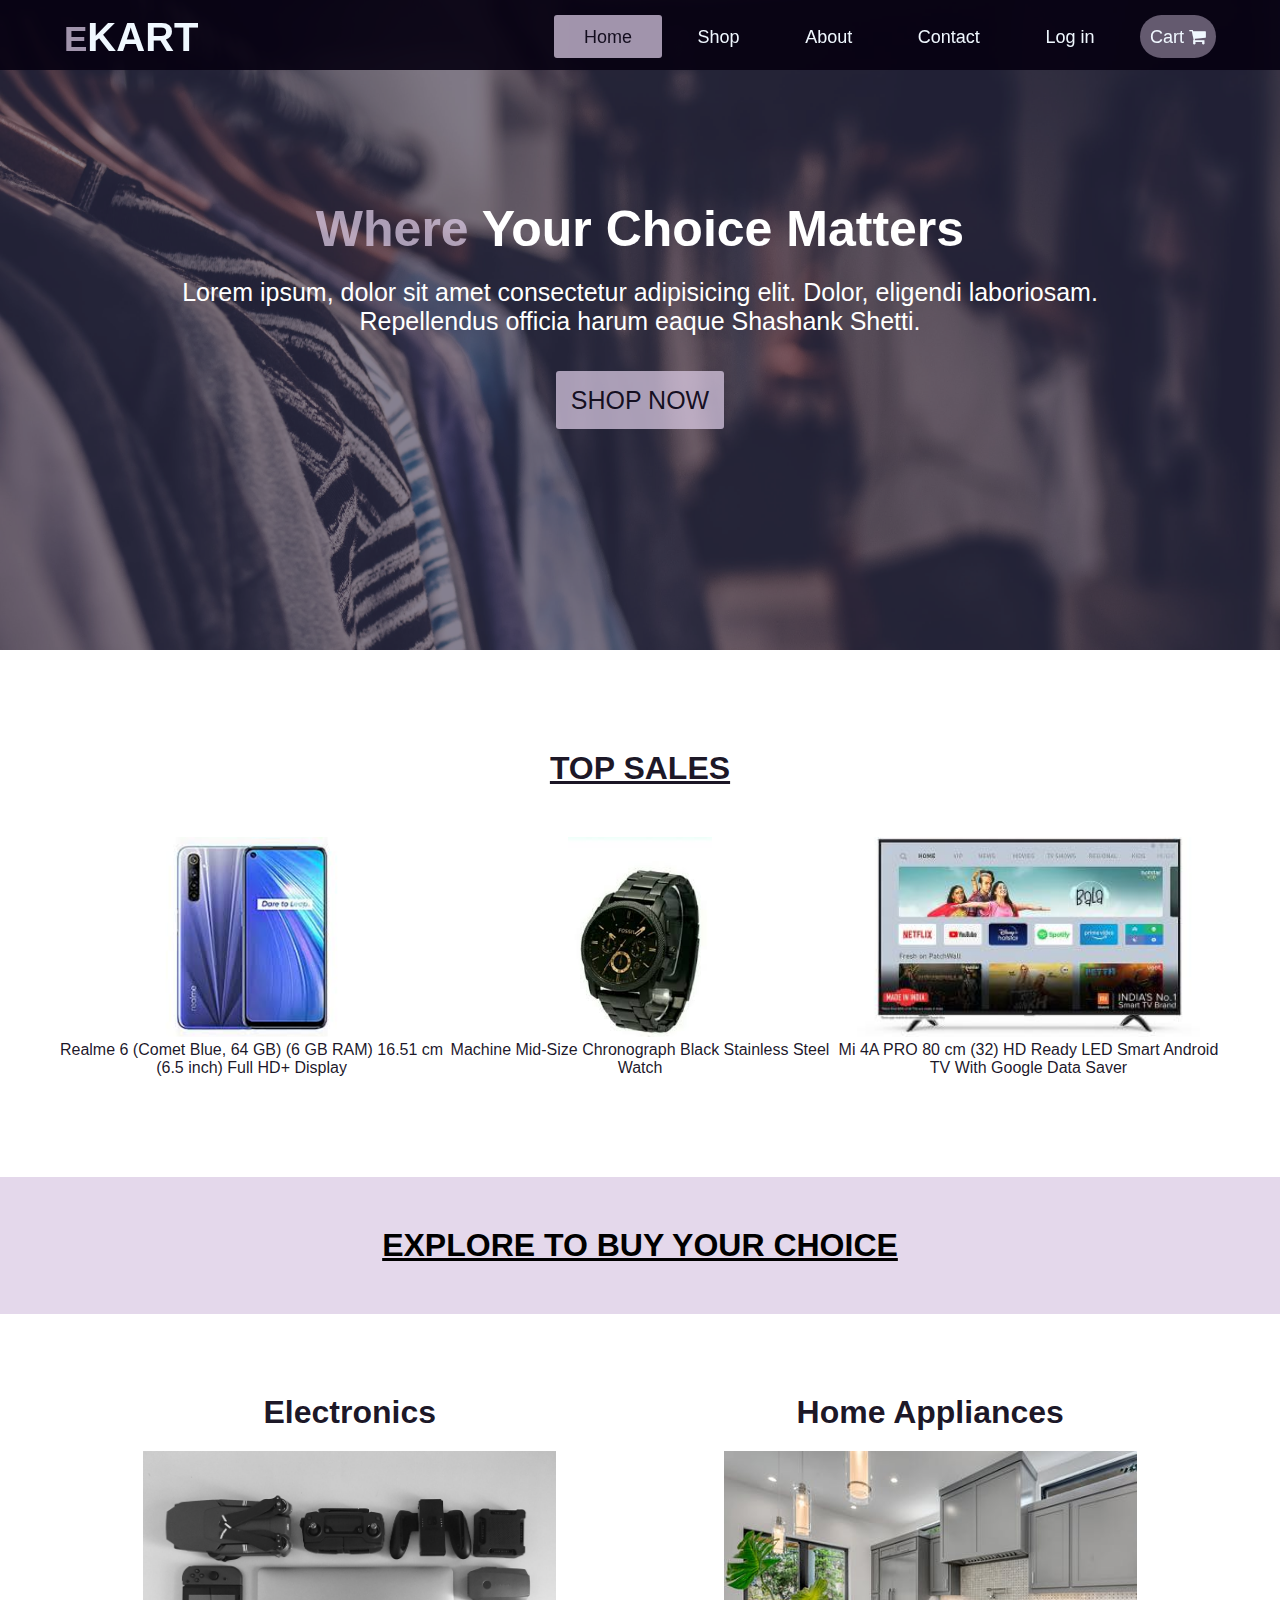
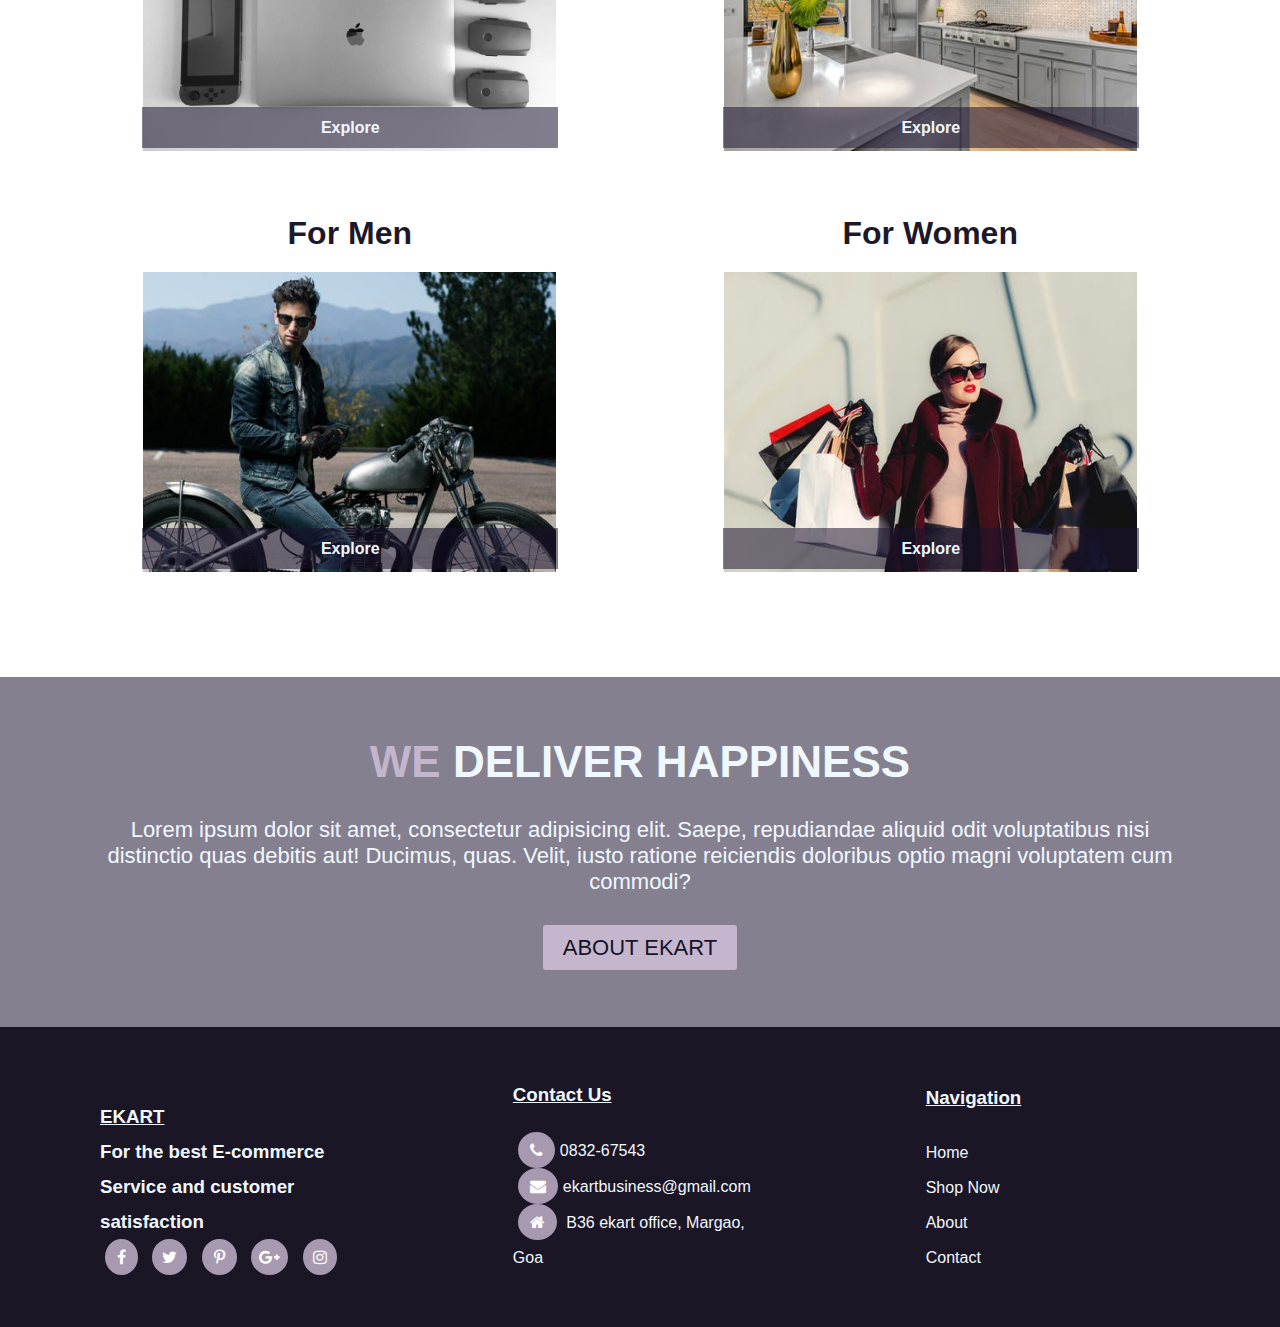
<file: index.html>
<!DOCTYPE html>
<html lang="en">
<head>
    <meta charset="UTF-8">
    <meta name="viewport" content="width=device-width, initial-scale=1.0">
    <title>EKART| Home</title> 
    <link rel="stylesheet" href="https://cdnjs.cloudflare.com/ajax/libs/font-awesome/4.7.0/css/font-awesome.min.css">
    <link rel="stylesheet" href="css1.css"> 
    <script src="ekart.js"></script> 
</head>
<body>
    <header>
        <nav>
            <h1 id="branding"><span id="brand">E</span>KART</h1>
            <ul>
                <li id="current"><a href="index.html">Home</a></li>
                <li><a href="shop.html">Shop</a></li>
                <li><a href="about.html">About</a></li>
                <li><a href="contact.html">Contact</a></li>
                <li id="login"><a href="login.html">Log in</a></li>
                <li id="ecart"><a href="shop.html#cart">Cart <i class="fa fa-shopping-cart"></i></a></li>
            </ul>
        </nav>
    </header>
    <div id="shopnow">
        <div id="layer">
        <div class="content1">
            <h1 id="shoph1"><span id="whereid">Where</span> Your Choice Matters</h1>
        <p>Lorem ipsum, dolor sit amet consectetur adipisicing elit. Dolor, eligendi laboriosam. Repellendus officia harum eaque Shashank Shetti.</p>
        <a href="shop.html" id="shopnowbutton">SHOP NOW</a> 
    </div>
    
    
    

    </div>
    </div>
    <section>
        <div class="topsales">
            <h1 id="topsalesh1">TOP SALES</h1>
            <div class="topproduct">
                <img src="imageson/product1.jpeg" alt="">
                <p>Realme 6 (Comet Blue, 64 GB) (6 GB RAM) 16.51 cm (6.5 inch) Full HD+ Display</p>
                <div id="toplayer">
                    <span class="topbuy">BUY NOW</span>
                </div>
                
            </div>
            <div class="topproduct">
                <img src="imageson/product2.jpeg" alt="">
                <p>
                    Machine Mid-Size Chronograph Black Stainless Steel Watch</p>
                <div id="toplayer">
                    <span class="topbuy">BUY NOW</span>
                </div>
                
            </div>
            <div class="topproduct">
                <img src="imageson/product3.jpeg" alt="">
                <p>Mi 4A PRO 80 cm (32) HD Ready LED Smart Android TV With Google Data Saver</p>
                <div id="toplayer">
                    <span class="topbuy">BUY NOW</span>
                </div>
                
            </div>  
        </div> 
    </section>
    <section>   
        <div id="explore">
            <h1 id="exploreh1">EXPLORE TO BUY YOUR CHOICE</h1>
        <div id="explorecontainer">
            <div class="exploreimg" id="expimg1">
                <h1  class="explorename"   >Electronics</h1>
                <img src="imageson/Explore1.jpeg" alt="">
               <a href="shop.html#electronic" class="Explorep">Explore</a>
            </div>
            <div class="exploreimg" id="expimg2">
                <h1  class="explorename"   >Home Appliances</h1>
                <img src="imageson/Explore2.jpeg" alt="">
                <a href="shop.html#homeapp" class="Explorep">Explore</a>
            </div>
            <div class="exploreimg" id="expimg3">
                <h1  class="explorename"   >For Men</h1>
                <img src="imageson/Explore3.jpeg" alt="">
                <a href="shop.html#men" class="Explorep">Explore</a>
            </div>
            <div class="exploreimg" id="expimg4">
                <h1  class="explorename"   >For Women</h1>
                <img src="imageson/Explore4.jpeg" alt="">
                <a href="shop.html#women" class="Explorep">Explore</a>
            </div>
        </div>
    </div>

    </section>
    <section>
        <div id="parallax1">
            <div id="layer">
                <div id="parallax1text">
                    <h1 id="parallax1h1"><span id="westyle">WE</span> DELIVER HAPPINESS</h1>
                <p id="parallax1p">Lorem ipsum dolor sit amet, consectetur adipisicing elit. Saepe, repudiandae aliquid odit voluptatibus nisi distinctio quas debitis aut! Ducimus, quas. Velit, iusto ratione reiciendis doloribus optio magni voluptatem cum commodi?</p>
                <a href="about.html" id="aboutbutton">ABOUT EKART</a>
                </div>
            </div>
        </div>
    </section>
    <footer>
        <div class="footrow">
           <h3> <a href="" class="footernav id="brand1">EKART</a> </h3>
            <h3 id="footextra">For the best E-commerce Service and customer satisfaction</h3>
            <div id="fafaicon">
                <i class=" fa fa-facebook fa-1x"  style="color:white;background-color:#dacae4bb ;padding:10px 12px;margin:0px 5px;border-radius: 50%" ></i>
                <i class="	fa fa-twitter fa-1x" style="color:white;background-color:#dacae4bb;padding: 10px;margin:0px 5px;border-radius: 50%" ></i>
                <i class=" fa fa-pinterest-p fa-1x"  style="color:white;background-color:#dacae4bb;padding:10px 12px;margin:0px 5px;border-radius: 50%" ></i>
                <i class="fa fa-google-plus fa-1x" style="color:white;background-color:#dacae4bb;padding:10px 8px;margin:0px 5px;border-radius: 50%"></i> 
                <i class="fa fa-instagram fa-1x" style="color:white;background-color:#dacae4bb;padding:10px 10px;margin:0px 5px;border-radius: 50%"></i>
            </div>
        </div>
        <div class="footrow">
            <h3 class="footernav">Contact Us</h3>
            <ul>
                <li><i class=" fa fa-phone fa-1x"  style="color:white;background-color:#dacae4bb;padding:10px 12px;margin:0px 5px;border-radius: 50%" ></i><a href="" >0832-67543</a></li>
                <li> <i class=" fa fa-envelope fa-1x"  style="color:white;background-color:#dacae4bb;padding:10px 12px;margin:0px 5px;border-radius: 50%" ></i><a href="" >ekartbusiness@gmail.com</a></li>
                <li><i class=" fa fa-home fa-1x"  style="color:white;background-color:#dacae4bb;padding:10px 12px;margin:0px 5px;border-radius: 50%" ></i> <a href="" >B36 ekart office, Margao, Goa</a></li>
            </ul>
        </div>
        <div class="footrow">
            <h3 class="footernav">Navigation</h3>
               <ul>
                   <li><a href="index.html" >Home</a></li>
                   <li> <a href="shop.html" >Shop Now</a></li>
                   <li> <a href="about.html" >About</a></li>
                   <li><a href="contact.html" >Contact</a></li>
               </ul>
        </div>
  
    </footer>
</body>
</html>
</file>
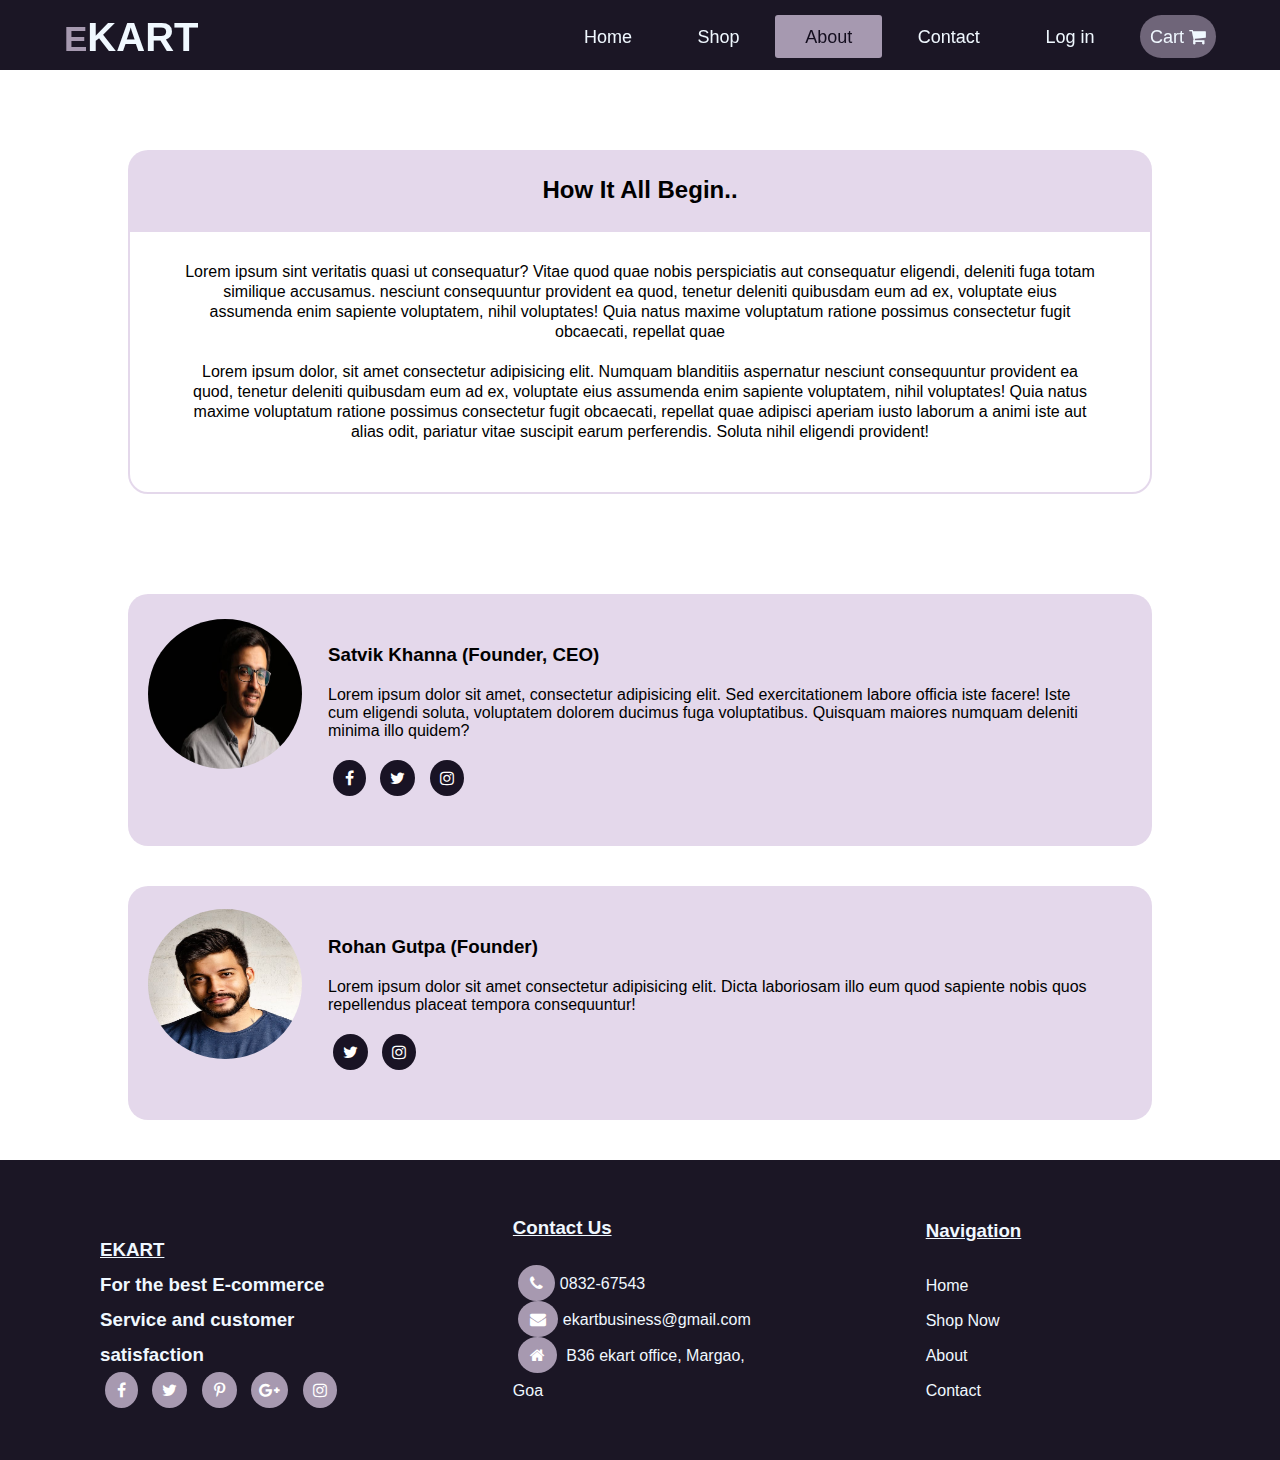
<file: about.html>
<!DOCTYPE html>
<html lang="en">
<head>
    <meta charset="UTF-8">
    <meta name="viewport" content="width=device-width, initial-scale=1.0">
    <title>EKART| About</title>
    <link rel="stylesheet" href="https://cdnjs.cloudflare.com/ajax/libs/font-awesome/4.7.0/css/font-awesome.min.css">
    <link rel="stylesheet" href="css1.css">
    <script src="ekart.js"></script> 
</head>
<body>
    <header>
        <nav>
            <h1 id="branding"><span id="brand">E</span>KART</h1>
            <ul>
                <li><a href="index.html">Home</a></li>
                <li><a href="shop.html">Shop</a></li>
                <li id="current"><a href="about.html">About</a></li>
                <li><a href="contact.html">Contact</a></li>
                <li id="login"><a href="login.html">Log in</a></li>
                <li id="ecart"><a href="shop.html#cart">Cart <i class="fa fa-shopping-cart"></i></a></li>            </ul>
        </nav>
    </header>

    <!-- <div id="shopnow">
        <div id="layer">
        <div class="content1">
            <h1 id="shoph1"><span id="whereid">Where</span> Your Choice Matters</h1>
        <p>Lorem ipsum, dolor sit amet consectetur adipisicing elit. Dolor, eligendi laboriosam. Repellendus officia harum eaque Shashank.</p>
        <a href="shop.html" id="shopnowbutton">SHOP NOW</a> 
    </div> -->
    <section>
        <div id="story" >
            <h2>How It All Begin..</h2>
            <div id="storyp">
            <p >Lorem ipsum sint veritatis quasi ut consequatur? Vitae quod quae nobis perspiciatis aut consequatur eligendi, deleniti fuga totam similique accusamus. nesciunt consequuntur provident ea quod, tenetur deleniti quibusdam eum ad ex, voluptate eius assumenda enim sapiente voluptatem, nihil voluptates!
                Quia natus maxime voluptatum ratione possimus consectetur fugit obcaecati, repellat quae</p>
            <p>Lorem ipsum dolor, sit amet consectetur adipisicing elit. Numquam blanditiis aspernatur nesciunt consequuntur provident ea quod, tenetur deleniti quibusdam eum ad ex, voluptate eius assumenda enim sapiente voluptatem, nihil voluptates!
            Quia natus maxime voluptatum ratione possimus consectetur fugit obcaecati, repellat quae adipisci aperiam iusto laborum a animi iste aut alias odit, pariatur vitae suscipit earum perferendis. Soluta nihil eligendi provident!</p>
        </div>
    </div>
    </section>

    <section>
        <div id="founderdiv">
            <div class="founder">
                <img class="foundercontent" src="imageson/founder2.jpeg" alt="">
                <div class="foundercontent" id="ftext">    
                    <h3>Satvik Khanna  (Founder, CEO)</h3>
                <p>Lorem ipsum dolor sit amet, consectetur adipisicing elit. Sed exercitationem labore officia iste facere! Iste cum eligendi soluta, voluptatem dolorem ducimus fuga voluptatibus. Quisquam maiores numquam deleniti minima illo quidem?</p>

                <i class=" fa fa-facebook fa-1x"  style="color:white;background-color:#060111ea ;padding:10px 12px;margin:0px 5px;border-radius: 50%" ></i>
                <i class="	fa fa-twitter fa-1x" style="color:white;background-color:#060111ea;padding: 10px;margin:0px 5px;border-radius: 50%" ></i>
                <i class="fa fa-instagram fa-1x" style="color:white;background-color:#060111ea;padding:10px 10px;margin:0px 5px;border-radius: 50%"></i>
                </div>
            </div>
            <div class="founder">
            <img class="foundercontent" src="imageson/founder1.jpeg" alt="">
            <div class="foundercontent" id="ftext">    
            <h3>Rohan Gutpa  (Founder)</h3>
                <p>Lorem ipsum dolor sit amet consectetur adipisicing elit. Dicta laboriosam illo eum quod sapiente nobis quos repellendus placeat tempora consequuntur!</p>
                <i class="	fa fa-twitter fa-1x" style="color:white;background-color: #060111ea ;padding: 10px;margin:0px 5px;border-radius: 50%" ></i>
                <i class="fa fa-instagram fa-1x" style="color:white;background-color:#060111ea;padding:10px 10px;margin:0px 5px;border-radius: 50%"></i>
                
            </div>
        </div>
    </section>

    







    <footer>
        <div class="footrow">
           <h3> <a href="" class="footernav id="brand1">EKART</a> </h3>
            <h3 id="footextra">For the best E-commerce Service and customer satisfaction</h3>
            <div id="fafaicon">
                <i class=" fa fa-facebook fa-1x"  style="color:white;background-color:#dacae4bb ;padding:10px 12px;margin:0px 5px;border-radius: 50%" ></i>
                <i class="	fa fa-twitter fa-1x" style="color:white;background-color:#dacae4bb;padding: 10px;margin:0px 5px;border-radius: 50%" ></i>
                <i class=" fa fa-pinterest-p fa-1x"  style="color:white;background-color:#dacae4bb;padding:10px 12px;margin:0px 5px;border-radius: 50%" ></i>
                <i class="fa fa-google-plus fa-1x" style="color:white;background-color:#dacae4bb;padding:10px 8px;margin:0px 5px;border-radius: 50%"></i> 
                <i class="fa fa-instagram fa-1x" style="color:white;background-color:#dacae4bb;padding:10px 10px;margin:0px 5px;border-radius: 50%"></i>
            </div>
        </div>
        <div class="footrow">
            <h3 class="footernav">Contact Us</h3>
            <ul>
                <li><i class=" fa fa-phone fa-1x"  style="color:white;background-color:#dacae4bb;padding:10px 12px;margin:0px 5px;border-radius: 50%" ></i><a href="" >0832-67543</a></li>
                <li> <i class=" fa fa-envelope fa-1x"  style="color:white;background-color:#dacae4bb;padding:10px 12px;margin:0px 5px;border-radius: 50%" ></i><a href="" >ekartbusiness@gmail.com</a></li>
                <li><i class=" fa fa-home fa-1x"  style="color:white;background-color:#dacae4bb;padding:10px 12px;margin:0px 5px;border-radius: 50%" ></i> <a href="" >B36 ekart office, Margao, Goa</a></li>
            </ul>
        </div>
        <div class="footrow">
            <h3 class="footernav">Navigation</h3>
               <ul>
                   <li><a href="index.html" >Home</a></li>
                   <li> <a href="shop.html" >Shop Now</a></li>
                   <li> <a href="about.html" >About</a></li>
                   <li><a href="contact.html" >Contact</a></li>
               </ul>
        </div>
  
    </footer>


</body>
</html>
</file>
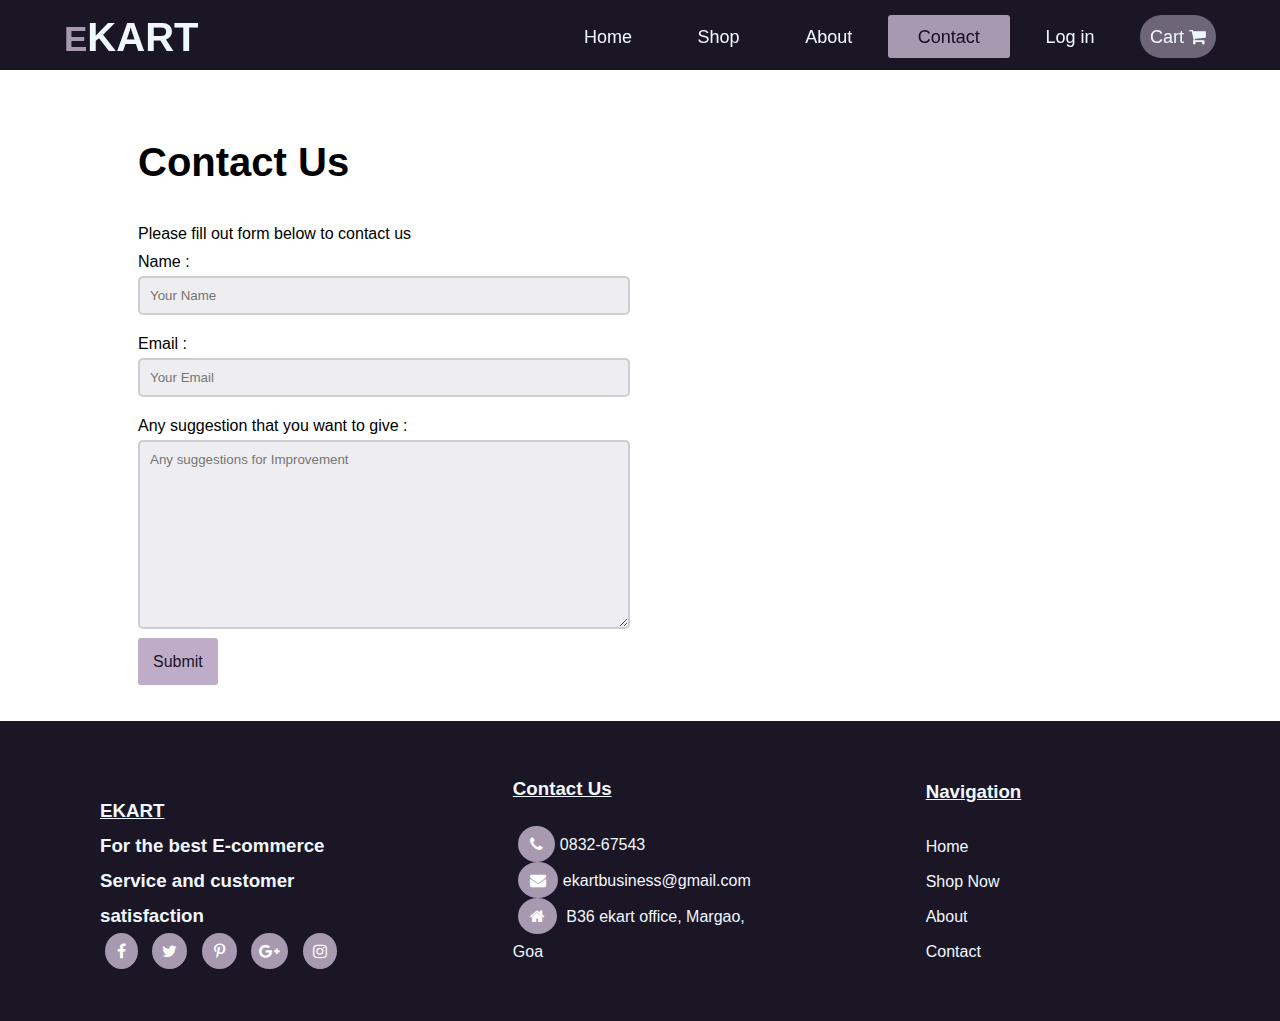
<file: contact.html>
<!DOCTYPE html>
<html lang="en">
<head>
    <meta charset="UTF-8">
    <meta name="viewport" content="width=device-width, initial-scale=1.0">
    <title>EKART| Contact</title>
    <link rel="stylesheet" href="https://cdnjs.cloudflare.com/ajax/libs/font-awesome/4.7.0/css/font-awesome.min.css">
    <link rel="stylesheet" href="css1.css">
    <script src="ekart.js"></script> 
</head>
<body>
    <header>
        <nav>
            <h1 id="branding"><span id="brand">E</span>KART</h1>
            <ul>
                <li><a href="index.html">Home</a></li>
                <li><a href="shop.html">Shop</a></li>
                <li><a href="about.html">About</a></li>
                <li id="current"><a href="contact.html">Contact</a></li>
                <li id="login"><a href="login.html">Log in</a></li>
                <li id="ecart"><a href="shop.html#cart">Cart <i class="fa fa-shopping-cart"></i></a></li>

            </ul>
        </nav>
    </header>


    <section id="contact">
        <div class="container">
            <h1><span class="highlight">Contact</span> Us</h1>
            <p>Please fill out form below to contact us</p>
         <form >
             <label>Name :</label>
             <input id="contactuser" type="text" placeholder="Your Name" name="name" required>
             <label>Email : </label>
             <input type="email" placeholder="Your Email" name="email" required> 
             <label>Any suggestion that you want to give :</label>
             <textarea name="message" cols="30" rows="11" placeholder="Any suggestions for Improvement" required></textarea>
             <a href="#"  onclick="funcContact()" id="contactbutton">Submit</a>
             
 
         </form>
        </div>
 
     </section>














    <footer>
        <div class="footrow">
           <h3> <a href="" class="footernav id="brand1">EKART</a> </h3>
            <h3 id="footextra">For the best E-commerce Service and customer satisfaction</h3>
            <div id="fafaicon">
                <i class=" fa fa-facebook fa-1x"  style="color:white;background-color:#dacae4bb ;padding:10px 12px;margin:0px 5px;border-radius: 50%" ></i>
                <i class="	fa fa-twitter fa-1x" style="color:white;background-color:#dacae4bb;padding: 10px;margin:0px 5px;border-radius: 50%" ></i>
                <i class=" fa fa-pinterest-p fa-1x"  style="color:white;background-color:#dacae4bb;padding:10px 12px;margin:0px 5px;border-radius: 50%" ></i>
                <i class="fa fa-google-plus fa-1x" style="color:white;background-color:#dacae4bb;padding:10px 8px;margin:0px 5px;border-radius: 50%"></i> 
                <i class="fa fa-instagram fa-1x" style="color:white;background-color:#dacae4bb;padding:10px 10px;margin:0px 5px;border-radius: 50%"></i>
            </div>
        </div>
        <div class="footrow">
            <h3 class="footernav">Contact Us</h3>
            <ul>
                <li><i class=" fa fa-phone fa-1x"  style="color:white;background-color:#dacae4bb;padding:10px 12px;margin:0px 5px;border-radius: 50%" ></i><a href="" >0832-67543</a></li>
                <li> <i class=" fa fa-envelope fa-1x"  style="color:white;background-color:#dacae4bb;padding:10px 12px;margin:0px 5px;border-radius: 50%" ></i><a href="" >ekartbusiness@gmail.com</a></li>
                <li><i class=" fa fa-home fa-1x"  style="color:white;background-color:#dacae4bb;padding:10px 12px;margin:0px 5px;border-radius: 50%" ></i> <a href="" >B36 ekart office, Margao, Goa</a></li>
            </ul>
        </div>
       
        <div class="footrow">
            <h3 class="footernav">Navigation</h3>
               <ul>
                   <li><a href="index.html" >Home</a></li>
                   <li> <a href="shop.html" >Shop Now</a></li>
                   <li> <a href="about.html" >About</a></li>
                   <li><a href="contact.html" >Contact</a></li>
               </ul>
        </div>
  
    </footer>





</body>
</html>
</file>
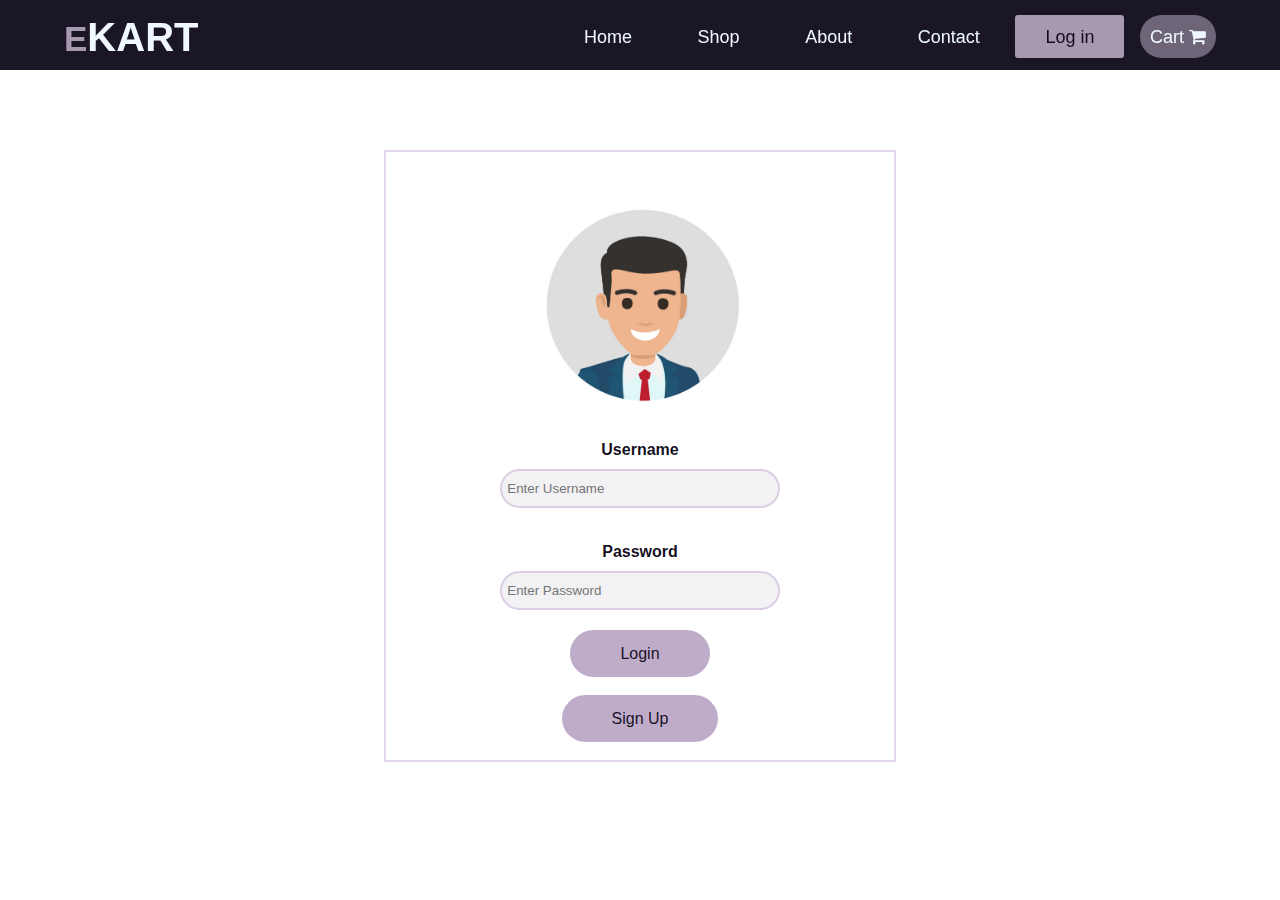
<file: login.html>
<!DOCTYPE html>
<html lang="en">
<head>
    <meta charset="UTF-8">
    <meta name="viewport" content="width=device-width, initial-scale=1.0">
    <title>EKART| Home</title> 
    <link rel="stylesheet" href="https://cdnjs.cloudflare.com/ajax/libs/font-awesome/4.7.0/css/font-awesome.min.css">
    <link rel="stylesheet" href="css1.css"> 
    <script src="ekart.js"></script> 
</head>
<body>
    <header>
        <nav>
            <h1 id="branding"><span id="brand">E</span>KART</h1>
            <ul>
                <li ><a href="index.html">Home</a></li>
                <li><a href="shop.html">Shop</a></li>
                <li><a href="about.html">About</a></li>
                <li><a href="contact.html">Contact</a></li>
                <li id="current" id="login"><a href="login.html">Log in</a></li>
                <li id="ecart"><a href="shop.html#cart">Cart <i class="fa fa-shopping-cart"></i></a></li>  
            </ul>
        </nav>
    </header>
    <form action="" method="" id="formcontent">

  <div  id="contentlogin">
    <img src="imageson/pic.jpg" alt="Avatar" id="avatar">
    <div class="loginrow">

        <label for="uname"><b>Username</b></label> <br>
    <input id="user"  type="text" placeholder="Enter Username" name="uname" required>
    </div>
    <div class="loginrow">
    <label  for="psw"><b>Password</b></label> <br> 
    <input type="password" placeholder="Enter Password" name="psw" required>
</div>  
<div class="loginrow">
    <a onclick="funclogin()" id="logbutton" href="index.html">Login</a>
</div>
<div class="loginrow">
    <a id="logbutton" href="#">Sign Up</a>
</div>
    <!-- <label>
      <input type="checkbox" checked="checked" name="remember"> Remember me
    </label> -->
  </div>

  <!-- <div class="forgotpw" >
    <button type="button" class="cancelbtn">Cancel</button>
    <span class="psw"><a href="#">Forgot password?</a></span>
  </div> -->
</form>
</file>
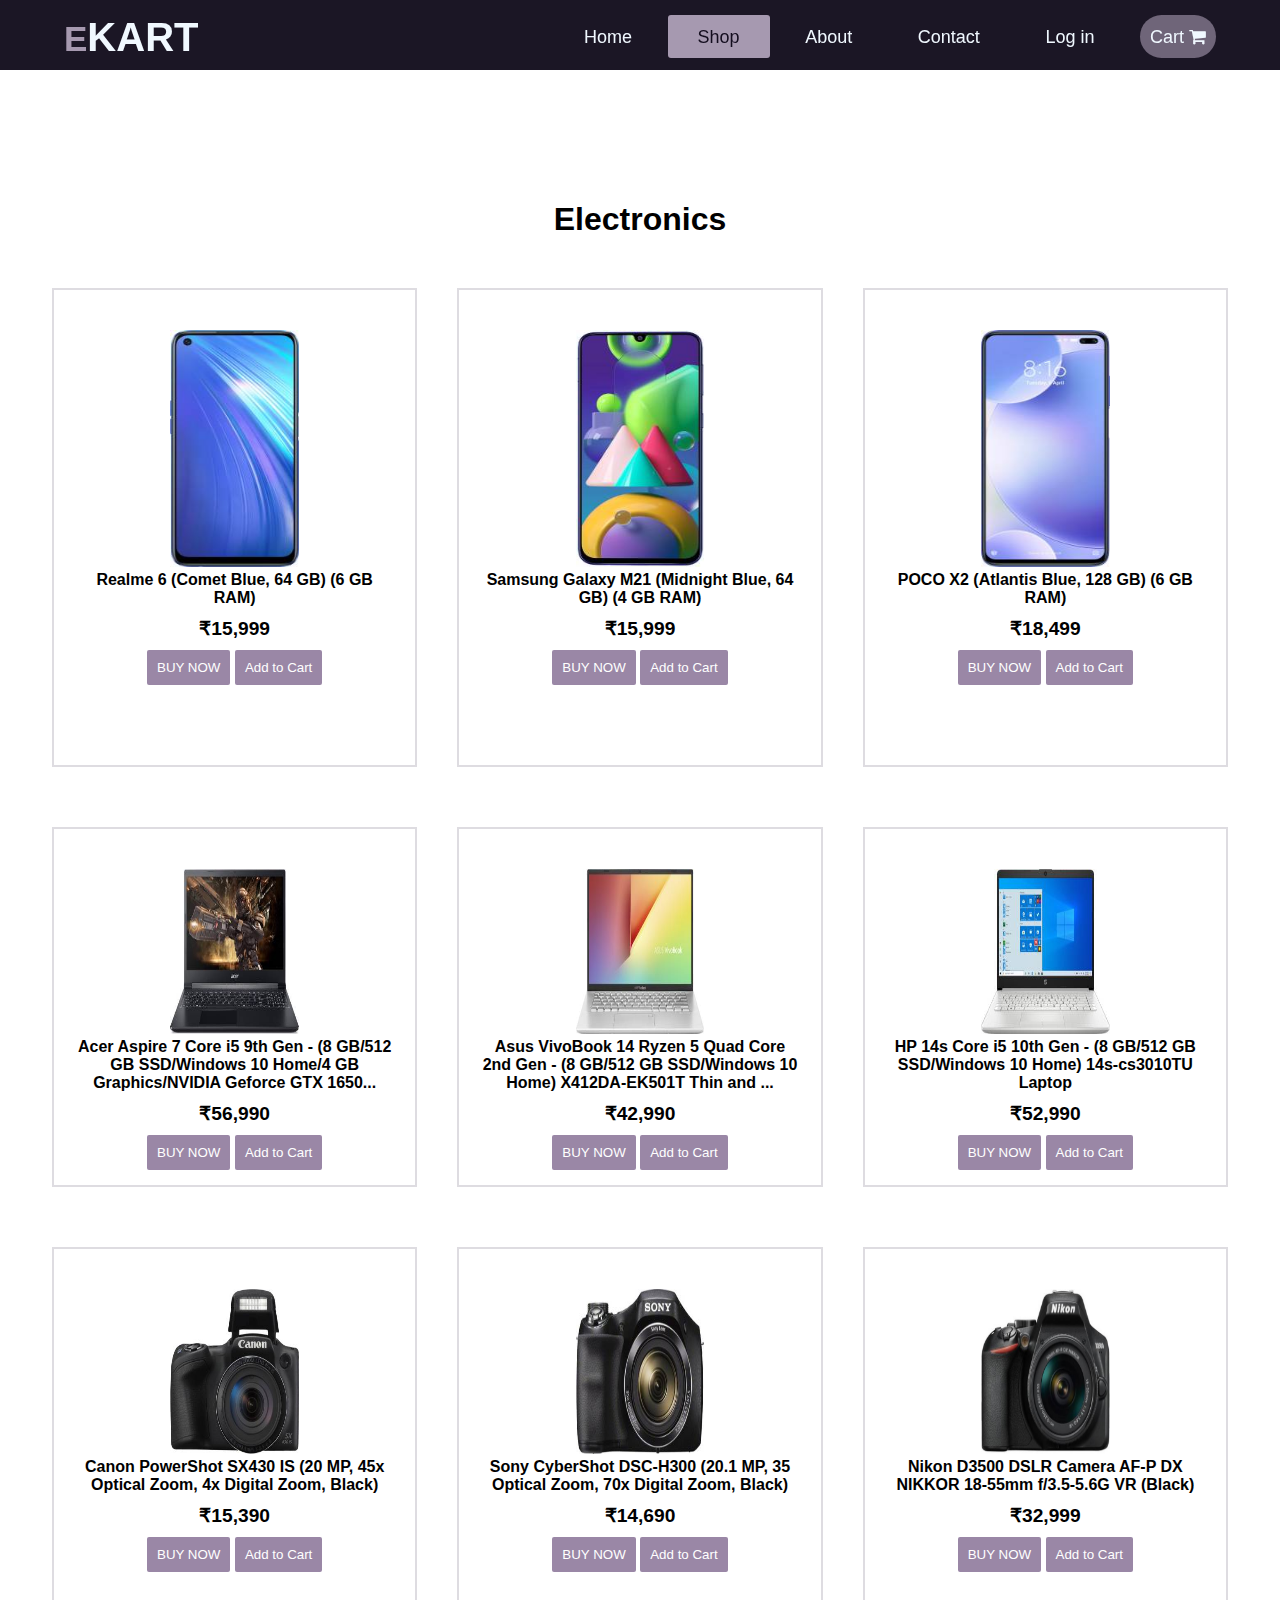
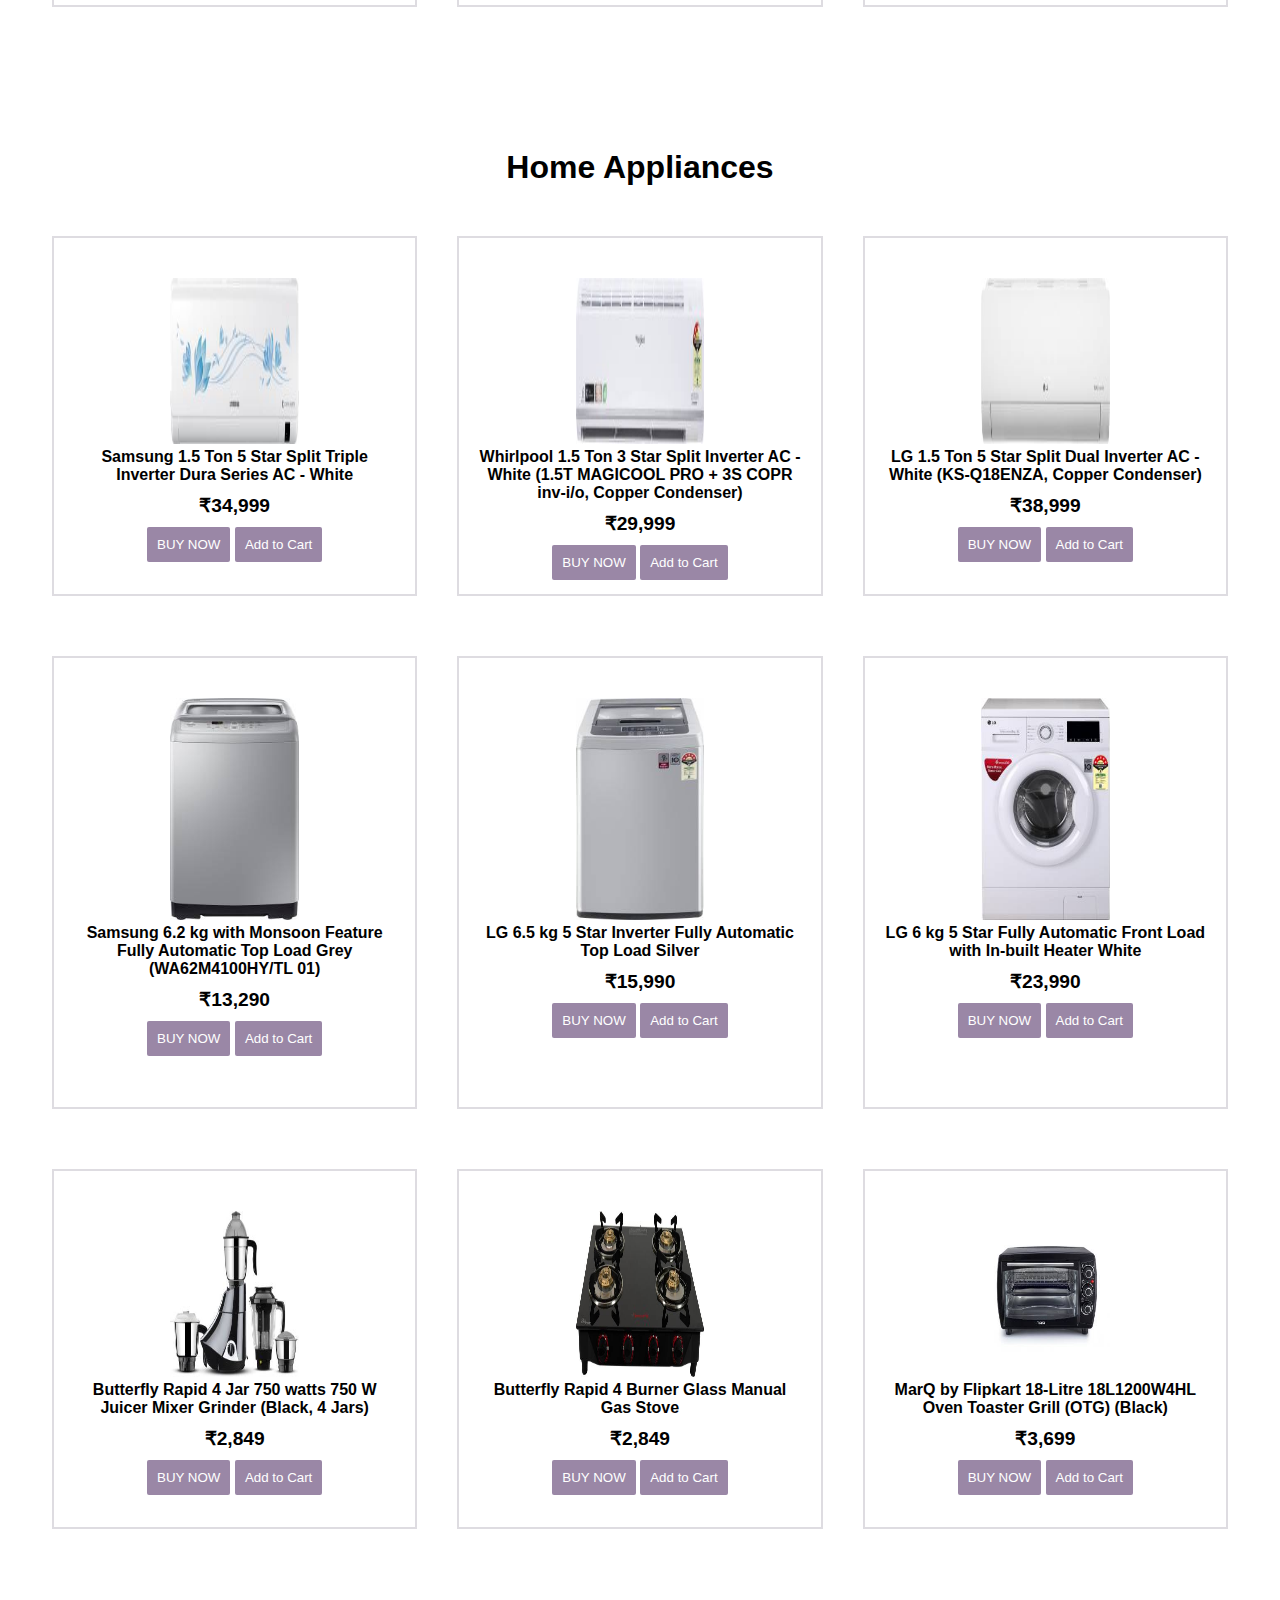
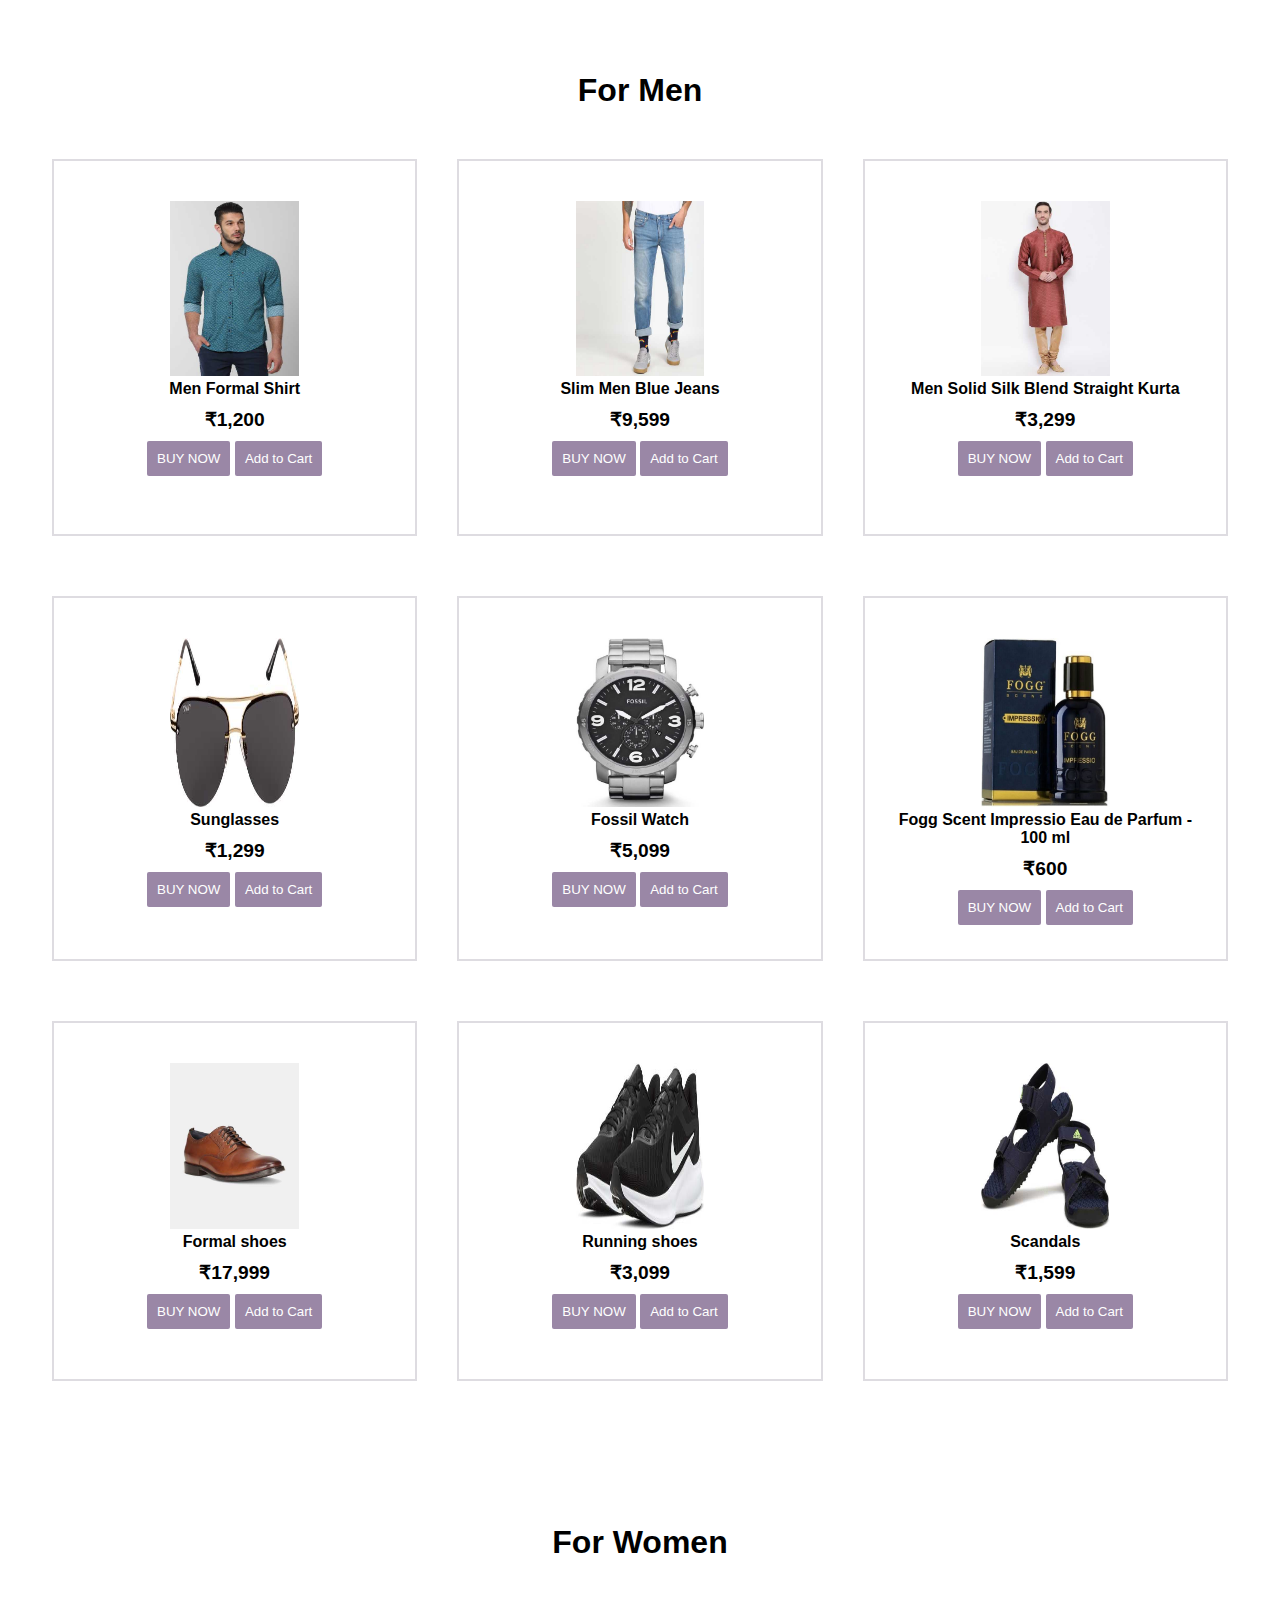
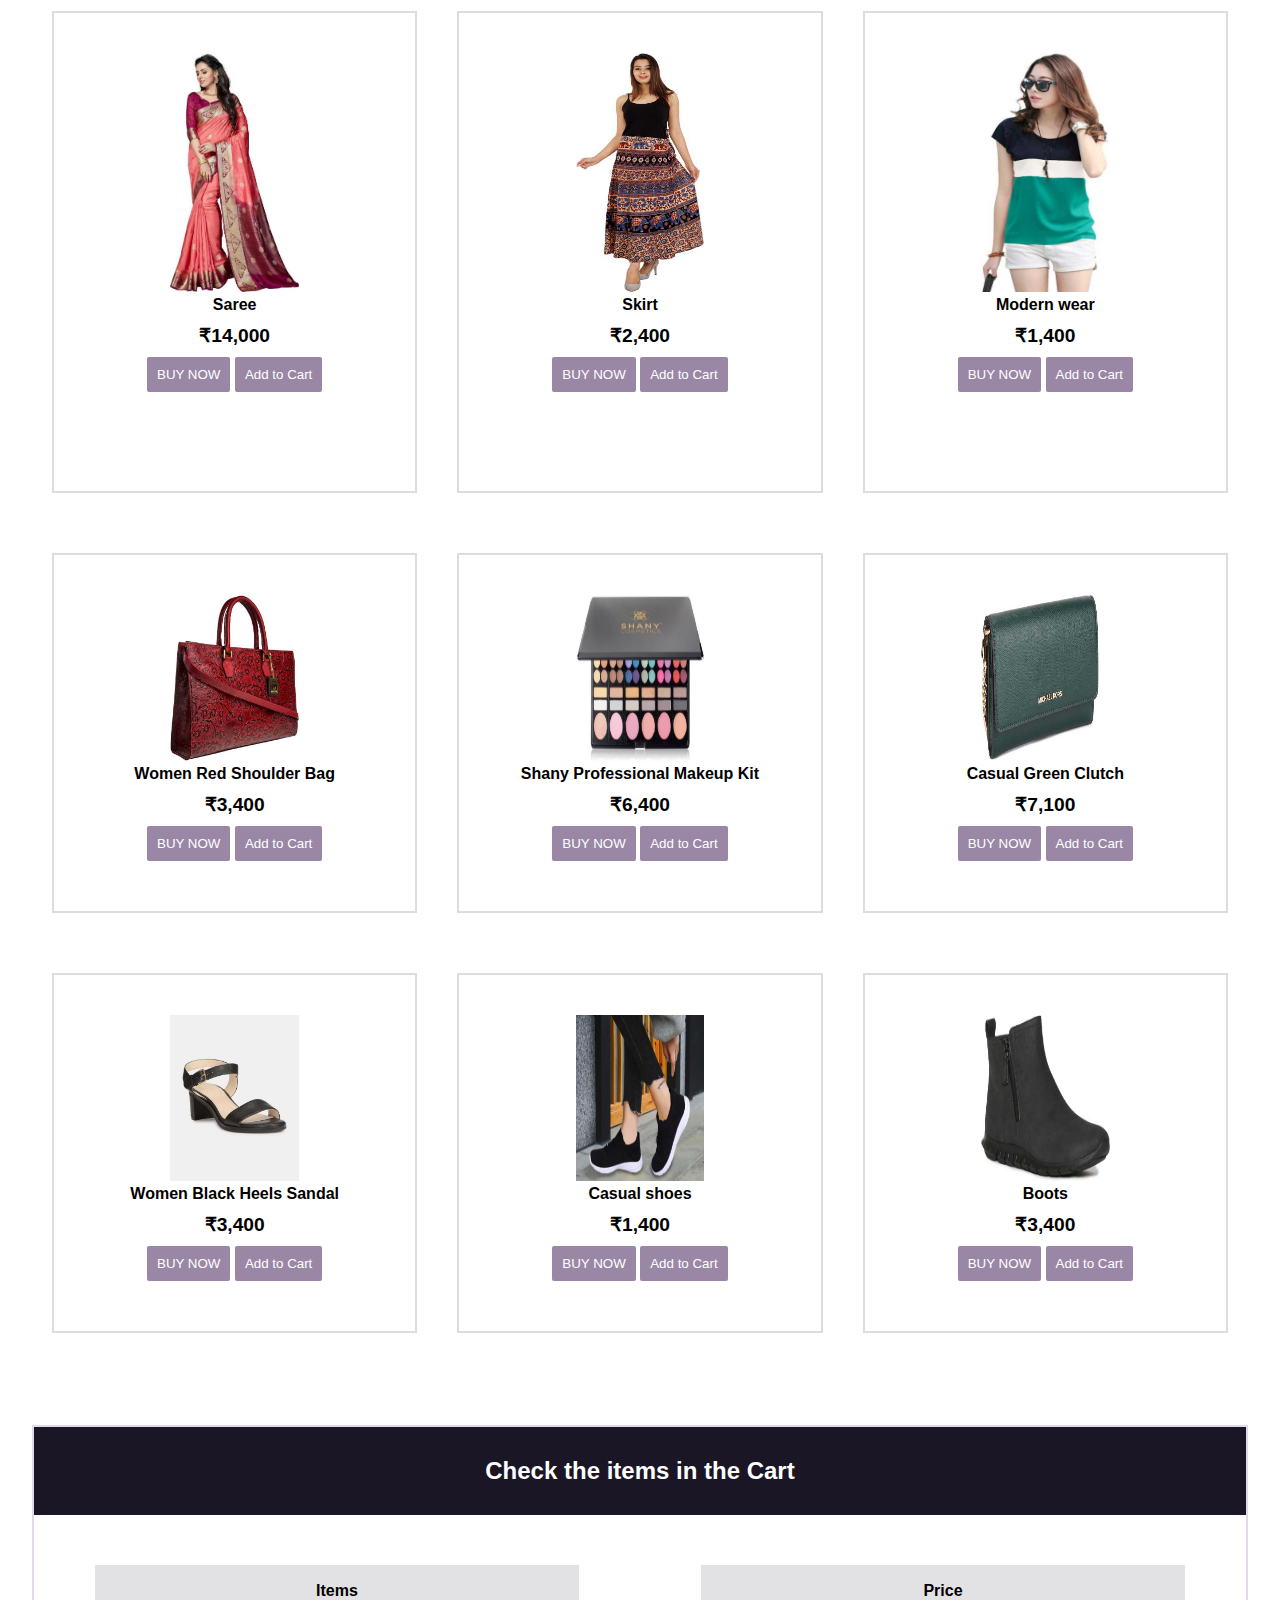
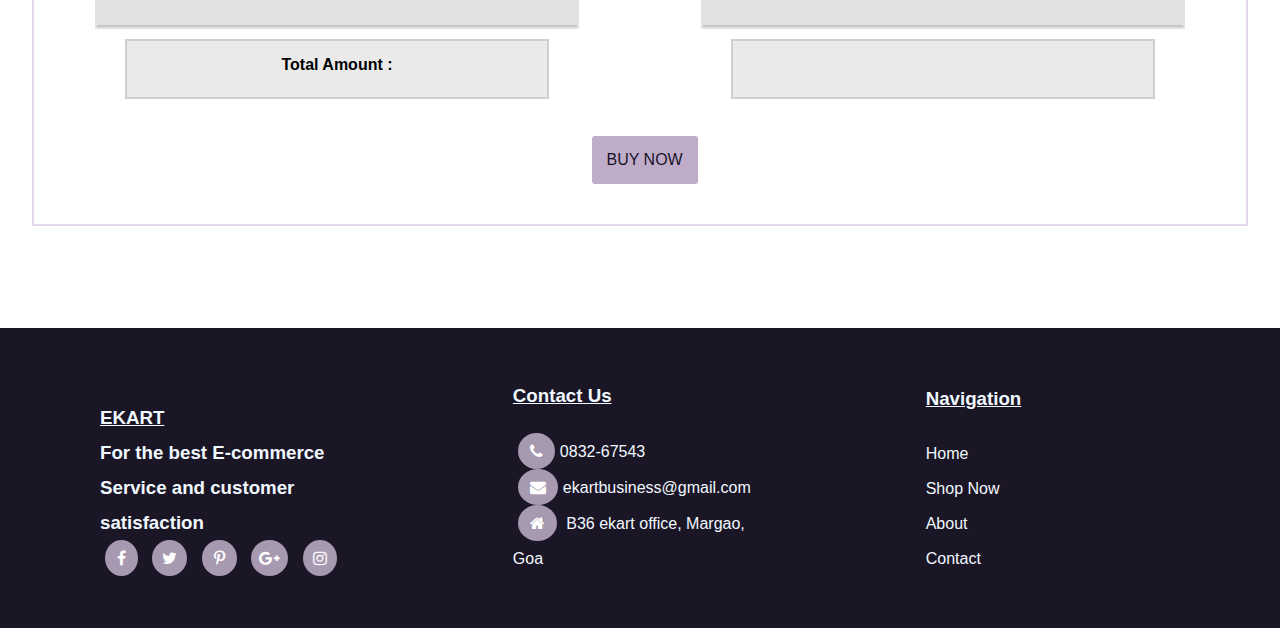
<file: shop.html>
<!DOCTYPE html>
<html lang="en">

<head>
    <meta charset="UTF-8">
    <meta name="viewport" content="width=device-width, initial-scale=1.0">
    <title>EKART| Shop</title>
    <link rel="stylesheet" href="https://cdnjs.cloudflare.com/ajax/libs/font-awesome/4.7.0/css/font-awesome.min.css">
    <link rel="stylesheet" href="css1.css">
    
</head>

<body>
    <header>
        <nav>
            <h1 id="branding"><span id="brand">E</span>KART</h1>
            <ul>
                <li><a href="index.html">Home</a></li>
                <li id="current"><a href="shop.html#shopbuy">Shop</a></li>
                <li><a href="about.html">About</a></li>
                <li><a href="contact.html">Contact</a></li>
                <li id="login"><a href="login.html">Log in</a></li>
                <li id="ecart"><a href="shop.html#cart">Cart <i class="fa fa-shopping-cart"></i></a></li>            </ul>
        </nav>
    </header>
    <section>
        <div id="shopbuy">
            <div class="category" id="electronic">
                <h1>Electronics</h1>
                
                <div class="subcategory" id="phone">
                    <!-- <h3>Mobile</h3>  -->
                    <div class="item">
                        <img src="imageson/phoneitem1.jpeg" alt="">

                        <h4 class="name"> Realme 6 (Comet Blue, 64 GB) (6 GB RAM)</h4>
                        <h4 class="price">₹15,999</h4>
                        <button onclick="funcbuy()"  onclick="incart()" class="buybutton">BUY NOW</button>
                        <button onclick="myCart(this)" id="0" class="cartbutton">Add to Cart</button>

                        

                    </div>
                    <div class="item">
                        <img src="imageson/phoneitem2.jpeg" alt="">

                        <h4 class="name">Samsung Galaxy M21 (Midnight Blue, 64 GB) (4 GB RAM)</h4>
                        <h4 class="price">₹15,999</h4>
                        <button onclick="funcbuy()"  class="buybutton">BUY NOW</button>
                        <button onclick="myCart(this)" id="1" class="cartbutton">Add to Cart</button>
                        

                        

                    </div>
                    <div class="item">
                        <img src="imageson/phoneitem3.jpeg" alt="">

                        <h4 class="name">POCO X2 (Atlantis Blue, 128 GB) (6 GB RAM)</h4>
                        <h4 class="price">₹18,499</h4>
                        <button onclick="funcbuy()"  class="buybutton">BUY NOW</button>
                        <button onclick="myCart(this)" id="2" class="cartbutton">Add to Cart</button>
                        

                    </div>
                </div>
                <div class="subcategory" id="laptop">
                    <div class="item">
                        <img src="imageson/laptopitem1.jpeg" alt="">

                        <h4 class="name">Acer Aspire 7 Core i5 9th Gen - (8 GB/512 GB SSD/Windows 10 Home/4 GB Graphics/NVIDIA Geforce GTX 1650...</h4>
                        <h4 class="price">₹56,990</h4>
                        <button onclick="funcbuy()"  class="buybutton">BUY NOW</button>
                        <button onclick="myCart(this)" id="3" class="cartbutton">Add to Cart</button>

                      
                        

                    </div>
                    <div class="item">
                        <img src="imageson/laptopitem2.jpeg" alt="">

                        <h4 class="name"> Asus VivoBook 14 Ryzen 5 Quad Core 2nd Gen - (8 GB/512 GB SSD/Windows 10 Home) X412DA-EK501T Thin and ...</h4>
                        <h4 class="price">₹42,990</h4>
                        <button onclick="funcbuy()"  class="buybutton">BUY NOW</button>
                        <button onclick="myCart(this)" id="4" class="cartbutton">Add to Cart</button>

                        

                        

                    </div>
                    <div class="item">
                        <img src="imageson/laptopitem3.jpeg" alt="">

                        <h4 class="name">HP 14s Core i5 10th Gen - (8 GB/512 GB SSD/Windows 10 Home) 14s-cs3010TU Laptop</h4>
                        <h4 class="price">₹52,990</h4>
                        <button onclick="funcbuy()"  class="buybutton">BUY NOW</button>
                        <button onclick="myCart(this)"  id="5" class="cartbutton">Add to Cart</button>
                        
                    </div>
                </div>
                <div class="subcategory" id="camera">
                    <div class="item">
                        <img src="imageson/cameraitem1.jpeg" alt="">

                        <h4 class="name">Canon PowerShot SX430 IS (20 MP, 45x Optical Zoom,
                            4x Digital Zoom, Black)</h4>
                        <h4 class="price">₹15,390</h4> 
                        <button onclick="funcbuy()"  class="buybutton">BUY NOW</button>
                        <button onclick="myCart(this)" id="6" class="cartbutton">Add to Cart</button>
                        
                    </div>
                    <div class="item"><img src="imageson/cameraitem2.jpeg" alt="">

                        <h4 class="name">Sony CyberShot DSC-H300 (20.1 MP, 35
                            Optical Zoom, 70x Digital Zoom, Black)</h4>
                        <h4 class="price">₹14,690</h4>  
                        <button onclick="funcbuy()"  class="buybutton">BUY NOW</button>
                        <button onclick="myCart(this)" id="7" class="cartbutton">Add to Cart</button>
                        
                    </div>
                    <div class="item"><img src="imageson/cameraitem3.jpeg" alt="">

                        <h4 class="name">Nikon D3500 DSLR Camera AF-P DX NIKKOR
                            18-55mm f/3.5-5.6G VR (Black)</h4>
                        <h4 class="price">₹32,999</h4> 
                        <button onclick="funcbuy()"  class="buybutton">BUY NOW</button>
                        <button onclick="myCart(this)" id="8" class="cartbutton">Add to Cart</button>
                        
                    </div>
                </div>
            </div>
            <div class="category" id="homeapp">
                <h1>Home Appliances</h1>
                <div class="subcategory" id="aircondioner">
                    <div class="item">
                        <img src="imageson/acitem1.jpeg" alt="">

                        <h4 class="name">Samsung 1.5 Ton 5 Star Split Triple Inverter Dura Series AC - White</h4>
                        <h4 class="price">₹34,999</h4>
                        <button onclick="funcbuy()"  class="buybutton">BUY NOW</button>
                        <button onclick="myCart(this)" id="9" class="cartbutton">Add to Cart</button>
                        
                        
                        
                    </div>
                    <div class="item">
                        <img src="imageson/acitem2.jpeg" alt="">

                        <h4 class="name">Whirlpool 1.5 Ton 3 Star Split Inverter AC - White (1.5T MAGICOOL PRO + 3S COPR inv-i/o, Copper
                            Condenser)</h4>
                        <h4 class="price">₹29,999</h4>
                        <button onclick="funcbuy()"  class="buybutton">BUY NOW</button>
                        <button onclick="myCart(this)" id="10" class="cartbutton">Add to Cart</button>
                        
                        
                    </div>
                    <div class="item">
                        <img src="imageson/acitem3.jpeg" alt="">

                        <h4 class="name">                        LG 1.5 Ton 5 Star Split Dual Inverter AC - White (KS-Q18ENZA, Copper Condenser)
                        </h4>
                        <h4 class="price">₹38,999</h4>
                        <button onclick="funcbuy()"  class="buybutton">BUY NOW</button>
                        <button onclick="myCart(this)" id="11" class="cartbutton">Add to Cart</button>
                        
                    </div>
                </div>

                <div class="subcategory" id="washingmachine">
                    <div class="item">
                        <img src="imageson/wmitem1.jpeg" alt="">

                        <h4 class="name">Samsung 6.2 kg with Monsoon Feature Fully Automatic Top Load Grey (WA62M4100HY/TL 01)</h4>
                        <h4 class="price">₹13,290</h4>
                        <button onclick="funcbuy()"  class="buybutton">BUY NOW</button>
                        <button onclick="myCart(this)" id="12" class="cartbutton">Add to Cart</button>

                        
                        
                    </div>
                    <div class="item">
                        <img src="imageson/wmitem2.jpeg" alt="">

                        <h4 class="name"> LG 6.5 kg 5 Star Inverter Fully Automatic Top Load Silver</h4>
                        <h4 class="price">₹15,990</h4>
                        <button onclick="funcbuy()"  class="buybutton">BUY NOW</button>
                        <button onclick="myCart(this)" id="13" class="cartbutton">Add to Cart</button>
                       
                        
                        
                    </div>
                    <div class="item">
                        <img src="imageson/wmitem3.jpeg" alt="">

                        <h4 class="name">LG 6 kg 5 Star Fully Automatic Front Load with In-built Heater White</h4>
                        <h4 class="price">₹23,990</h4>
                        <button onclick="funcbuy()"  class="buybutton">BUY NOW</button>
                        <button onclick="myCart(this)" id="14" class="cartbutton">Add to Cart</button>
                        

                        
                        
                    </div>
                </div>
            
            <div class="subcategory" id="kitchen">
                <div class="item">
                    <img src="imageson/kaitem1.jpeg" alt="">

                    <h4 class="name"> Butterfly Rapid 4 Jar 750 watts 750 W Juicer Mixer Grinder (Black, 4 Jars)</h4>
                    <h4 class="price">₹2,849</h4>
                    <button onclick="funcbuy()"  class="buybutton">BUY NOW</button>
                    <button onclick="myCart(this)" id="15" class="cartbutton">Add to Cart</button>
                   
                   
                </div>
                <div class="item">
                    <img src="imageson/kaitem2.jpeg" alt="">

                    <h4 class="name">Butterfly Rapid 4 Burner Glass Manual Gas Stove</h4>
                    <h4 class="price">₹2,849</h4>
                    <button onclick="funcbuy()"  class="buybutton">BUY NOW</button>
                    <button onclick="myCart(this)" id="16" class="cartbutton">Add to Cart</button>
                    
                    <!-- <! -->
                </div>
                <div class="item">
                    <img src="imageson/kaitem3.jpeg" alt="">

                    <h4 class="name">MarQ by Flipkart 18-Litre 18L1200W4HL Oven Toaster Grill (OTG) (Black)</h4>
                    <h4 class="price">₹3,699</h4>
                    <button onclick="funcbuy()"  class="buybutton">BUY NOW</button>
                    <button onclick="myCart(this)" id="17" class="cartbutton">Add to Cart</button>
                    
                </div>
                </div>
            </div>
            <div class="category" id="men">
                <h1>For Men</h1>
                <div class="subcategory" id="mclothes">
                    <div class="item">
                        <img src="imageson/mclothesitem1.jpeg" alt="">

                        <h4 class="name">Men Formal Shirt</h4>
                        <h4 class="price">₹1,200</h4>
                        <button onclick="funcbuy()"  class="buybutton">BUY NOW</button>
                        <button onclick="myCart(this)" id="18" class="cartbutton">Add to Cart</button>
                        
                        
                    </div>
                    <div class="item">
                        <img src="imageson/mclothesitem2.jpeg" alt="">

                        <h4 class="name">Slim Men Blue Jeans</h4>
                        <h4 class="price">₹9,599</h4>
                        <button onclick="funcbuy()"  class="buybutton">BUY NOW</button>
                        <button onclick="myCart(this)" id="19" class="cartbutton">Add to Cart</button>
                        
                        
                    </div>
                    <div class="item">
                        <img src="imageson/mclothesitem3.jpeg" alt="">

                        <h4 class="name">Men Solid Silk Blend Straight Kurta</h4>
                        <h4 class="price">₹3,299</h4>
                        <button onclick="funcbuy()"  class="buybutton">BUY NOW</button>
                        <button onclick="myCart(this)" id="20" class="cartbutton">Add to Cart</button>
                        
                        

                    </div>
                </div>

                <div class="subcategory" id="mthings">
                    <div class="item">
                        <img src="imageson/mthingsitem1.jpeg" alt="">

                        <h4 class="name">Sunglasses</h4>
                        <h4 class="price">₹1,299</h4>
                        <button onclick="funcbuy()"  class="buybutton">BUY NOW</button>
                        <button onclick="myCart(this)" id="21" class="cartbutton">Add to Cart</button>
                        
                        
                    </div>
                    <div class="item">
                        <img src="imageson/mthingsitem2.jpeg" alt="">

                        <h4 class="name">Fossil Watch</h4>
                        <h4 class="price">₹5,099</h4>
                        <button onclick="funcbuy()"  class="buybutton">BUY NOW</button>
                        <button onclick="myCart(this)" id="22" class="cartbutton">Add to Cart</button>
                        
                    </div>
                    <div class="item">
                        <img src="imageson/mthingsitem3.jpeg" alt="">

                        <h4 class="name">Fogg Scent Impressio Eau de Parfum - 100 ml</h4>
                        <h4 class="price">₹600</h4>
                        <button onclick="funcbuy()"  class="buybutton">BUY NOW</button>
                        <button onclick="myCart(this)" id="23" class="cartbutton">Add to Cart</button>
                        
                        
                    </div>
                </div>
                <div class="subcategory" id="mfootwear">
                    <div class="item">
                        <img src="imageson/footwearitem1.jpeg" alt="">

                        <h4 class="name">Formal shoes</h4>
                        <h4 class="price">₹17,999</h4>
                        <button onclick="funcbuy()"  class="buybutton">BUY NOW</button>
                        <button onclick="myCart(this)" id="24" class="cartbutton">Add to Cart</button>
                        
                        
                    </div>
                    <div class="item">
                        <img src="imageson/footwearitem2.jpeg" alt="">

                        <h4 class="name">Running shoes</h4>
                        <h4 class="price">₹3,099</h4>
                        <button onclick="funcbuy()"  class="buybutton">BUY NOW</button>
                        <button onclick="myCart(this)" id="25" class="cartbutton">Add to Cart</button>
                        
                        
                    </div>
                    <div class="item">
                        <img src="imageson/footwearitem3.jpeg" alt="">

                        <h4 class="name">Scandals</h4>
                        <h4 class="price">₹1,599</h4>
                        <button onclick="funcbuy()"  class="buybutton">BUY NOW</button>
                        <button onclick="myCart(this)" id="26" class="cartbutton">Add to Cart</button>
                        
                        
                    </div>
                </div>
            </div>
            <div class="category"  id="women" >
                <h1>For Women</h1>
                <div class="subcategory" id="wclothes">

                    <div class="item">
                        <img src="imageson/wclothesitem1.jpeg" alt="">

                        <h4 class="name">Saree</h4>
                        <h4 class="price">₹14,000</h4>
                        <button onclick="funcbuy()"  class="buybutton">BUY NOW</button>
                        <button  onclick="myCart(this)" id="27" class="cartbutton">Add to Cart</button>

                        
                        
                        
                    </div>
                    <div class="item">
                        <img src="imageson/wclothesitem2.jpeg" alt="">

                        <h4 class="name">Skirt</h4>
                        <h4 class="price">₹2,400</h4>
                        <button onclick="funcbuy()"  class="buybutton">BUY NOW</button>
                        <button onclick="myCart(this)" id="28" class="cartbutton">Add to Cart</button>
                        
                        
                        

                    </div>
                    <div class="item">
                        <img src="imageson/wclothesitem3.jpeg" alt="">

                        <h4 class="name">Modern wear</h4>
                        <h4 class="price">₹1,400</h4>
                        <button onclick="funcbuy()"  class="buybutton">BUY NOW</button>
                        <button onclick="myCart(this)" id="29" class="cartbutton">Add to Cart</button>
                        
                        
                        
                    </div>
                </div>
                <div class="subcategory" id="wthings">
                    <div class="item">
                        <img src="imageson/wthingsitem1.jpeg" alt="">

                        <h4 class="name">Women Red Shoulder Bag</h4>
                        <h4 class="price">₹3,400</h4>
                        <button onclick="funcbuy()"  class="buybutton">BUY NOW</button>
                        <button onclick="myCart(this)" id="30" class="cartbutton">Add to Cart</button>
                        
                       
                        
                    </div>
                    <div class="item">
                        <img src="imageson/wthingsitem2.jpeg" alt="">

                        <h4 class="name">Shany Professional Makeup Kit</h4>
                        <h4 class="price">₹6,400</h4>
                        <button onclick="funcbuy()"  class="buybutton">BUY NOW</button>
                        <button onclick="myCart(this)" id="31" class="cartbutton">Add to Cart</button>
                        
                        
                        
                    </div>
                    <div class="item">
                        <img src="imageson/wthingsitem3.jpeg" alt="">

                        <h4 class="name">Casual Green Clutch</h4>
                        <h4 class="price">₹7,100</h4>
                        <button onclick="funcbuy()"  class="buybutton">BUY NOW</button>
                        <button onclick="myCart(this)" id="32" class="cartbutton">Add to Cart</button>
                        
                        
                        
                    </div>
                </div>
                <div class="subcategory" id="footwear">
                    <div class="item">
                        <img src="imageson/wfootwearitem1.jpeg" alt="">

                        <h4 class="name">Women Black Heels Sandal</h4>
                        <h4 class="price">₹3,400</h4>
                        <button onclick="funcbuy()"  class="buybutton">BUY NOW</button>
                        <button onclick="myCart(this)" id="33" class="cartbutton">Add to Cart</button>
                        
                        
                        
                    </div>
                    <div class="item">
                        <img src="imageson/wfootwearitem2.jpeg" alt="">

                        <h4 class="name" id="itemname">Casual shoes</h4>
                        <h4  id="itemprice" class="price">₹1,400</h4>
                        <button onclick="funcbuy()" class="buybutton">BUY NOW</button>
                        <button onclick="myCart(this)" id="34" class="cartbutton">Add to Cart</button>
                        
                       
                        
                    </div>
                    <div class="item">
                        <img src="imageson/wfootwearitem3.jpeg" alt="">

                        <h4 class="name" id="itemname">Boots</h4>
                        <h4 id="itemprice" class="price">₹3,400</h4>
                        <button onclick="funcbuy()"  class="buybutton">BUY NOW</button>
                        <button onclick="myCart(this)" id="35" class="cartbutton">Add to Cart</button>
                        
                       
                        
                    </div>
                </div>
            </div>
        </div>
    </section>






<section>
    
    <div id="cart">
        <h2 id="carthead">Check the items in the Cart</h2>
 
        <div id="cartcontent"  >
            <div id="cartitem">
                <li id="cartlihead">Items</li>
                
                <!-- < -->
            </div>
            
              <div id="cartprice">
                <li id="cartlihead">Price</li>
                

              </div>
              <div id="totitem">Total Amount :  </div>
              <div id="totamt"></div>
              
        </div>
        <a href="#" onclick="buyItems(this)" id="buyitbutton">BUY NOW</a> 
       
       
        <!-- <div id="cartcontent">
                <div id="cartite">
                    <h4>Items</h4>
                    <div id="cartitem"  
                    ></div>
                </div>
                
                <div id="cartpric">
                    <h4>Prices</h4>
                    <div id="cartprice"></div>
                </div>
                 -->

            </div> 

            <!-- <tr>
                <td class="cartitem"></td>
                <td class="cartprice"></td>
            </tr> -->
            <!-- <tr>
                <td class="cartitem"></td>
                <td class="cartprice"></td>
            </tr>
            <tr>
                <td class="cartitem"></td>
                <td class="cartprice"></td>
            </tr>
            <tr>
                <td class="cartitem"></td>
                <td class="cartprice"></td>
            </tr>
            <tr>
                <td class="cartitem"></td>
                <td class="cartprice"></td>
            </tr>
            <tr>
                <td class="cartitem"></td>
                <td class="cartprice"></td>
            </tr>
            <tr>
                <td class="cartitem"></td>
                <td class="cartprice"></td>
            </tr> -->
        <!-- <button type="button" onclick="myFunction(this)" id="1">Button1</button>
<button type="button" onclick="myFunction(this)" id="2">Button1</button>
<button type="button" onclick="myFunction(this)" id="3">Button1</button> -->
    <!-- <p id="cartitem">  </p>
    <p id="cartprice">  </p> -->
    <!-- <p id="cartitem">  </p>
    <p id="cartprice">  </p>
    <p id="cartitem">  </p>
    <p id="cartprice">  </p> -->
    </div>

</section>

















    <footer>
        <div class="footrow">
            <h3> <a href="" class="footernav id=" brand1">EKART</a> </h3>
            <h3 id="footextra">For the best E-commerce Service and customer satisfaction</h3>
            <div id="fafaicon">
                <i class=" fa fa-facebook fa-1x"
                    style="color:white;background-color:#dacae4bb ;padding:10px 12px;margin:0px 5px;border-radius: 50%"></i>
                <i class="	fa fa-twitter fa-1x"
                    style="color:white;background-color:#dacae4bb;padding: 10px;margin:0px 5px;border-radius: 50%"></i>
                <i class=" fa fa-pinterest-p fa-1x"
                    style="color:white;background-color:#dacae4bb;padding:10px 12px;margin:0px 5px;border-radius: 50%"></i>
                <i class="fa fa-google-plus fa-1x"
                    style="color:white;background-color:#dacae4bb;padding:10px 8px;margin:0px 5px;border-radius: 50%"></i>
                <i class="fa fa-instagram fa-1x"
                    style="color:white;background-color:#dacae4bb;padding:10px 10px;margin:0px 5px;border-radius: 50%"></i>
            </div>
        </div>
        <div class="footrow">
            <h3 class="footernav">Contact Us</h3>
            <ul>
                <li><i class=" fa fa-phone fa-1x"
                        style="color:white;background-color:#dacae4bb;padding:10px 12px;margin:0px 5px;border-radius: 50%"></i><a
                        href="">0832-67543</a></li>
                <li> <i class=" fa fa-envelope fa-1x"
                        style="color:white;background-color:#dacae4bb;padding:10px 12px;margin:0px 5px;border-radius: 50%"></i><a
                        href="">ekartbusiness@gmail.com</a></li>
                <li><i class=" fa fa-home fa-1x"
                        style="color:white;background-color:#dacae4bb;padding:10px 12px;margin:0px 5px;border-radius: 50%"></i>
                    <a href="">B36 ekart office, Margao, Goa</a></li>
            </ul>
        </div>
        <div class="footrow">
            <h3 class="footernav">Navigation</h3>
            <ul>
                <li><a href="index.html">Home</a></li>
                <li> <a href="shop.html">Shop Now</a></li>
                <li> <a href="about.html">About</a></li>
                <li><a href="contact.html">Contact</a></li>
            </ul>
        </div>

    </footer>


    <script src="ekart.js"></script> 
</body>

</html>
</file>
<file: css1.css>
*{
    margin: 0;
    padding: 0%; 
    box-sizing: border-box;
    font-family: 'Lucida Sans', 'Lucida Sans Regular', 'Lucida Grande', 'Lucida Sans Unicode', Geneva, Verdana, sans-serif;
}
header{
    /* background-color: #190624bb #170324ea; */
    background-color: #060111ea; 
    min-height: 70px;
    color: aliceblue;
    font-size: 20px;
    width: 100%;
    position: fixed;
    z-index: 3;

}
nav{
    width: 90%;
    margin: auto;
    padding-top: 15px;
    /* position: fixed;
    z-index: 3; */
}
nav ul{
    float: right;
}
nav li{
    display: inline-block;
    border-radius: 3px;
    padding: 10px 0px;
}
nav li a{
   
    padding: 10px 30px;
    font-size: 18px;
}
#current,  nav li:hover , #ecart:hover{
   
   background-color: #dacae4bb;
}
#ecart a{
    /* margin-left: 2px; */
    padding: 10px 10px;
}
#ecart{
    background-color: #dacae470  ; 
    border-radius: 50px; 
    margin-left: 10px;
    /* padding: 10px 20px; */
}

#current a{
    color: #060111ea;
}
nav li:hover a, #ecart:hover a{
     color: #060111ea;
}
#branding{
    float: left;
}
#brand{
    color: #dacae4bb;
    font-size: 35px;
}
a{
text-decoration: none; 
color: aliceblue;
}
#shopnow{

    background: url("imageson/shop-now.jpeg") no-repeat 0 0px ;
    background-size: 100% 140%;
    width: 100%;
    height: 650px; 
    text-align: center; 
    position: relative;
}



#layer {
    background-color: rgba(26, 17, 46, 0.534);
    position: absolute;
    top: 0;
    left: 0;
    width: 100%;
    height: 100%;
}
/* shop now */
.content1{
    padding-top: 200px;
    color: white;
    font-size: 25px;
    width: 80%;
    margin: auto;
}
#shoph1{
    font-size: 50px;
    padding-bottom: 20px ;
}
.content1 p{
    padding-bottom: 50px;
}
#shopnowbutton{
    border-radius: 3px;
    background-color:  #dacae4bb ;
    color: #060111ea ;
    padding: 15px;
    
    /* position: absolute;
    top: 50%;
    left: 45%; */
}
#whereid{
    color: #dacae4bb;
}
/* top sales  */ 
.topsales{
    padding: 100px 0;
    text-align: center;
    color: #060111ea;
    /* background-color: #dacae4bb; */
}
#topsalesh1{
    padding-bottom: 50px;
    text-decoration: underline;
}
.topproduct{
    display: inline-block;
    width: 30%;
    margin: auto;
    height: 200px;
    /* padding-top: 50px; */
    position: relative;
    text-align: center;
}
#toplayer img{
    width: 100%;
}
#toplayer{
    background-color: rgba(26, 17, 46, 0.534);
    position: absolute;
    top: 0;
    left: 0;
    width: 100%;
    height: 100%;
    opacity: 0;

}
.topbuy{
    font-size: 30px; 
    font-weight: 600;
    color: white;
   position: absolute;
   top: 30%;
   left: 35%;
   
}
.topproduct:hover #toplayer{
    opacity: 0.8;
}
img{
    /* width: 30%; */
    height: 100%;
}

/* THE Explore  */ 
#explore{
    
    /* background-color: #dacae4bb; */
    width: 100%;
    min-height: 1100px;
    text-align: center;
}
#exploreh1{
    text-decoration: underline;
    background-color: #dacae4bb;
    padding-top: 50px;
     padding-bottom: 50px;
     margin-bottom: 50px;
}
#explorecontainer{
   float: left;
}
.exploreimg img{
    width: 80%;
    height: 300px;
}
.exploreimg{
 width: 45%;
 padding: 30px;
 display: inline-block;
 position: relative;
}

.explorename{
    color: #060111ea; 
    padding-bottom: 20px ;
}
/* #expimg1{
    background: url("imageson/Explore1.jpeg") no-repeat 0 0px ;
    background-size: 100% 100%;
    width: 100%;
    height: 600px; 
} */
/* #expimg2{
    background: url("imageson/Explore2.jpeg") no-repeat 0 0px ;
    background-size: 100% 100%;
    width: 100%;
    height: 600px; 
} */ 
.Explorep{
    position: absolute;
    /* background-color: rgb(218, 202, 228, 0.3); */
    background-color: rgba(26, 17, 46, 0.534);
padding: 2% 31%;
    /* width: 0 100%; */
    font-weight: 600;
    top: 81.5%;
    left: 14%;

}
.Explorep:hover{
    background-color: rgba(11, 3, 27, 0.819);
}

/* parallax about */ 
#parallax1{
    background: url("imageson/pack1.jpeg") no-repeat 0 -301px ;
    background-attachment: fixed;
    background-size: 100% 150%;
    width: 100%;
    height: 350px; 
    text-align: center; 
    position: relative;
}
#layer{
    background-color: rgba(26, 17, 46, 0.534);
    position: absolute;
    
    width: 100%;
    height: 100%;
}
#parallax1text{
    width: 85%;
    margin: auto;
    padding-top: 30px;
    font-size: 22px;
    color: aliceblue;
}
#parallax1h1{
    padding: 30px 0;
}
#westyle{
    color: #dacae4bb;
}
#parallax1p{
    margin-bottom: 40px;
}
#aboutbutton{
    background-color:  #dacae4bb ;
    color: #060111ea ;
    border-radius: 3px;
    padding: 10px 20px;
}
#shopnowbutton:hover , #aboutbutton:hover{
    background-color: #060111ea;

    color: #dacae4bb ;
}

footer{
    height: 300px;
    background-color: #060111ea;
    color: aliceblue;
    width: 100%;
    margin: auto;
}
footer .footernav{
    padding-bottom: 20px;
    text-decoration: underline;
}
footer .footrow{
 display: inline-block;
    width: 28%;
    margin-left: 50px;
    /* margin: auto; */
    padding: 50px;
    line-height: 35px;
}
 footer #brand1{
     font-size: 20px;
 }
footer li{
    display: block;
}
footer a{
    color: aliceblue;

}



/* Shop NOW css */ 

.category{
    text-align: center;
    width: 95%;
    margin: auto;
    padding: 4% 0;
}
.category h1{
    margin-bottom: 30px;
}
.item img{

    /* height: 80%;
        width: 40%; */
        height: 60%;
        width: 40%;


}


#shopbuy{
    padding-top: 150px;
}
.item{
    
    min-width: 70%;
    padding: 40px 20px; 
    /* margin: auto; */
    margin: 20px 20px;
    /* min-height: auto; */
    position: relative;
    text-align: center;
    /* background-color: black; */
    border: 2px solid rgba(31, 12, 49, 0.144);

}
.item:hover{
    border: 2px solid rgba(31, 12, 49, 0.300);
    /* border-bottom: 4px solid rgba(31, 12, 49, 0.244); */
}
.item .price{
    padding-top: 10px;
    font-size: larger;
}
/* .item:hover #toplayer{
    opacity: 0.8;
} */

/* #toplayer{
    background-color: rgba(26, 17, 46, 0.534);
    position: absolute;
    top: 0;
    left: 0;
    width: 100%;
    height: 100%;
    opacity: 0;

} */
.subcategory{
    display: grid;
    grid-template-columns: 1fr 1fr 1fr;
    margin: 20px 0;  
    min-height: 400px ; 
    /* background-color: black; */
}
.buybutton , .cartbutton{
    padding: 10px;
    border: none;
    border-radius: 2px;
    margin-top: 10px; 
    background-color: #755b86bb;
    color: white;
}
.buybutton:hover , .cartbutton:hover{
    background-color: #060111ea;
}

#carthead{
    text-align: center;
    background-color: #060111ea;
    color: white;
    padding: 30px 0; 
    margin-bottom: 50px ;
}

#cart{
    position: relative;
    width: 95%;
    margin: auto;
    border: 2px solid #dacae4bb;
    padding-bottom:9% ;
    margin-bottom: 8%;
    text-align: center;

/*  */

}

#cartcontent{
    text-align: center;
    display: grid;
    grid-template-columns: 1fr 1fr;
    
}
#cartcontent #cartitem li, #cartcontent #cartprice li {
    display: block;
    border-bottom: 2px solid rgba(6, 1, 17, 0.118);
    height: 60px;
    padding: 15px 30px 0 30px;
    
    /* margin: 0.5; */
    
}

#cartlihead{
    text-align: center;
    font-weight: 600;
    background-color: rgba(6, 1, 17, 0.118) ;

}

#cartitem, #cartprice{
    text-align: left;
    width: 80%;
    font-weight: 500; 
    margin: auto;
    border: 2px solid  rgba(6, 1, 17, 0.118) ;
    display: block;
    /* padding: 0 60px; */
}

#cartcontent #totitem, #cartcontent #totamt{
    border: 2px solid  rgba(6, 1, 17, 0.118) ;
    padding: 15px 30px 0 30px; 
    height: 60px; 
    margin: 10px 15%  ;
    background-color: rgba(6, 1, 17, 0.084) ;
    font-weight: 600;
}
#cartcontent #totitem:hover , #cartcontent #totamt:hover {

    
    border: 2px solid  rgba(6, 1, 17, 0.158) ;
    

}
#buyitbutton{

    background-color:  #88679c8c ;
    color: #060111ea ;
    border-radius: 3px;
    padding: 15px;
    position: absolute; 
    bottom: 40px;
    left: 46%;

    

}
#buyitbutton:hover{
    font-weight: 700  ;
    color:  white;
    background-color:  #060111ea  ;
}

#cartcontent #cartitem li:hover , #cartcontent #cartprice li:hover {
    border-bottom: 2px solid  rgba(6, 1, 17, 0.200) ;
}
/* 
#cartitem{
    width: 90%;
    margin: auto;
    padding: 0;
} */

/* About page css */

#founderdiv{
    padding-top: 100px;
}

.founder{
    
    width: 80%;
    margin: auto;
    position: relative;
    margin-bottom: 40px;
}
.founder img{
    position: absolute;
    left: 2%;
    top: 10%;
    border-radius: 80%;
    height: 150px;
    width: 15%;
}
.foundercontent{
    display: inline-block;
    width: 100%;
}

#ftext{
    
    padding: 50px;
    padding-left: 200px;
    border-radius: 20px;
    /* left: 100px; */
    background-color: #dacae4bb;
}
#ftext h3{
    padding-bottom: 20px;
}
#ftext p{
    padding-bottom: 20px;
}


#story{
    padding-top: 150px;
    width: 80%;
    margin: auto;
    line-height: 20px;
    text-align: center;
    /* border: 2px solid blue; */
}

#story h2{
    background-color: #dacae4bb; 
    padding-top: 30px;
    border-top-left-radius: 20px;
    border-top-right-radius: 20px;
    
}
#storyp{
    
    border: 2px solid #dacae4bb ;
    padding: 30px 0; 
    border-bottom-left-radius: 20px;
    border-bottom-right-radius: 20px;


}
#story p{
   width: 90%;
   margin: auto;
    padding-bottom: 20px;
    
}

#story h2{
    padding-bottom: 30px;
}


/* contact page css */



#contact{
    /* width: 80%; */
    margin: 0 50% 0 10% ;
    padding-top: 100px;
    padding-bottom: 40px;
}
#contact h1{
    font-size: 40px;
    padding: 40px 0;
    padding-left: 10px;
}
#contact p{
    padding-left: 10px;
}

#contact input, #contact textarea{
    margin: 5px 0px 20px 0px;
    width: 100%;
    padding: 10px; 
    border: 2px solid rgba(31, 12, 49, 0.144);
    border-radius: 5px;
    background-color: rgba(31, 12, 49, 0.074);
}
#contact input:hover, #contact textarea:hover{
    border: 2px solid rgba(31, 12, 49, 0.300);
    background-color: rgba(31, 12, 49, 0.114);
}


#contactbutton{

    background-color:  #88679c8c ;
    color: #060111ea ;
    padding: 15px;
    border-radius: 3px;
    width: 20%;

}

#contactbutton:hover{
    font-weight: 700  ;
    color:  white;
    background-color:  #060111ea  ;
}


#contact form{
    padding: 10px ; 
}




/* The Login page CSS */

#avatar{
    border-radius: 50%;
    height: 200px;
    /* border: 2px solid  rgba(77, 72, 80, 0.733) ; */
    margin-bottom: 20px;
    
}

#formcontent{

    text-align: center; 
    padding-top: 150px;
    width: 40%;
    margin: auto;
    /* background-color: aqua; */
}

#contentlogin{
    margin-bottom: 50px;
    padding: 50px 0 0 0 ;
    border: 2px solid #dacae4bb;


}

#contentlogin:hover{
    border: 2px solid rgba(77, 72, 80, 0.300) ; 
}

.loginrow{
    margin-top: 15px;
    min-height: 50px ;
   
}
.loginrow label{
    color: rgba(6, 1, 17, 0.950); 

}
.loginrow input{
    padding: 10px 5px; 
    margin-bottom: 20px;
    margin-top: 10px;
    width: 55%;
    border-radius: 30px;
    border: 2px solid rgba(218, 202, 228, 0.933)  ;
    background-color: rgba(31, 12, 49, 0.060);  
}  

.loginrow input:hover{
    border: 2px solid rgba(77, 72, 80, 0.433) ; 
    background-color: rgba(31, 12, 49, 0.110);
}

#logbutton{

    background-color:#88679c8c ;
    color: #060111ea ;
    border-radius: 30px;
    margin-bottom: 200px;
    
    padding: 15px 50px;

}

#logbutton:hover{
    font-weight: 700  ;
    color:  white;
    background-color:  #060111ea  ;
}
</file>
